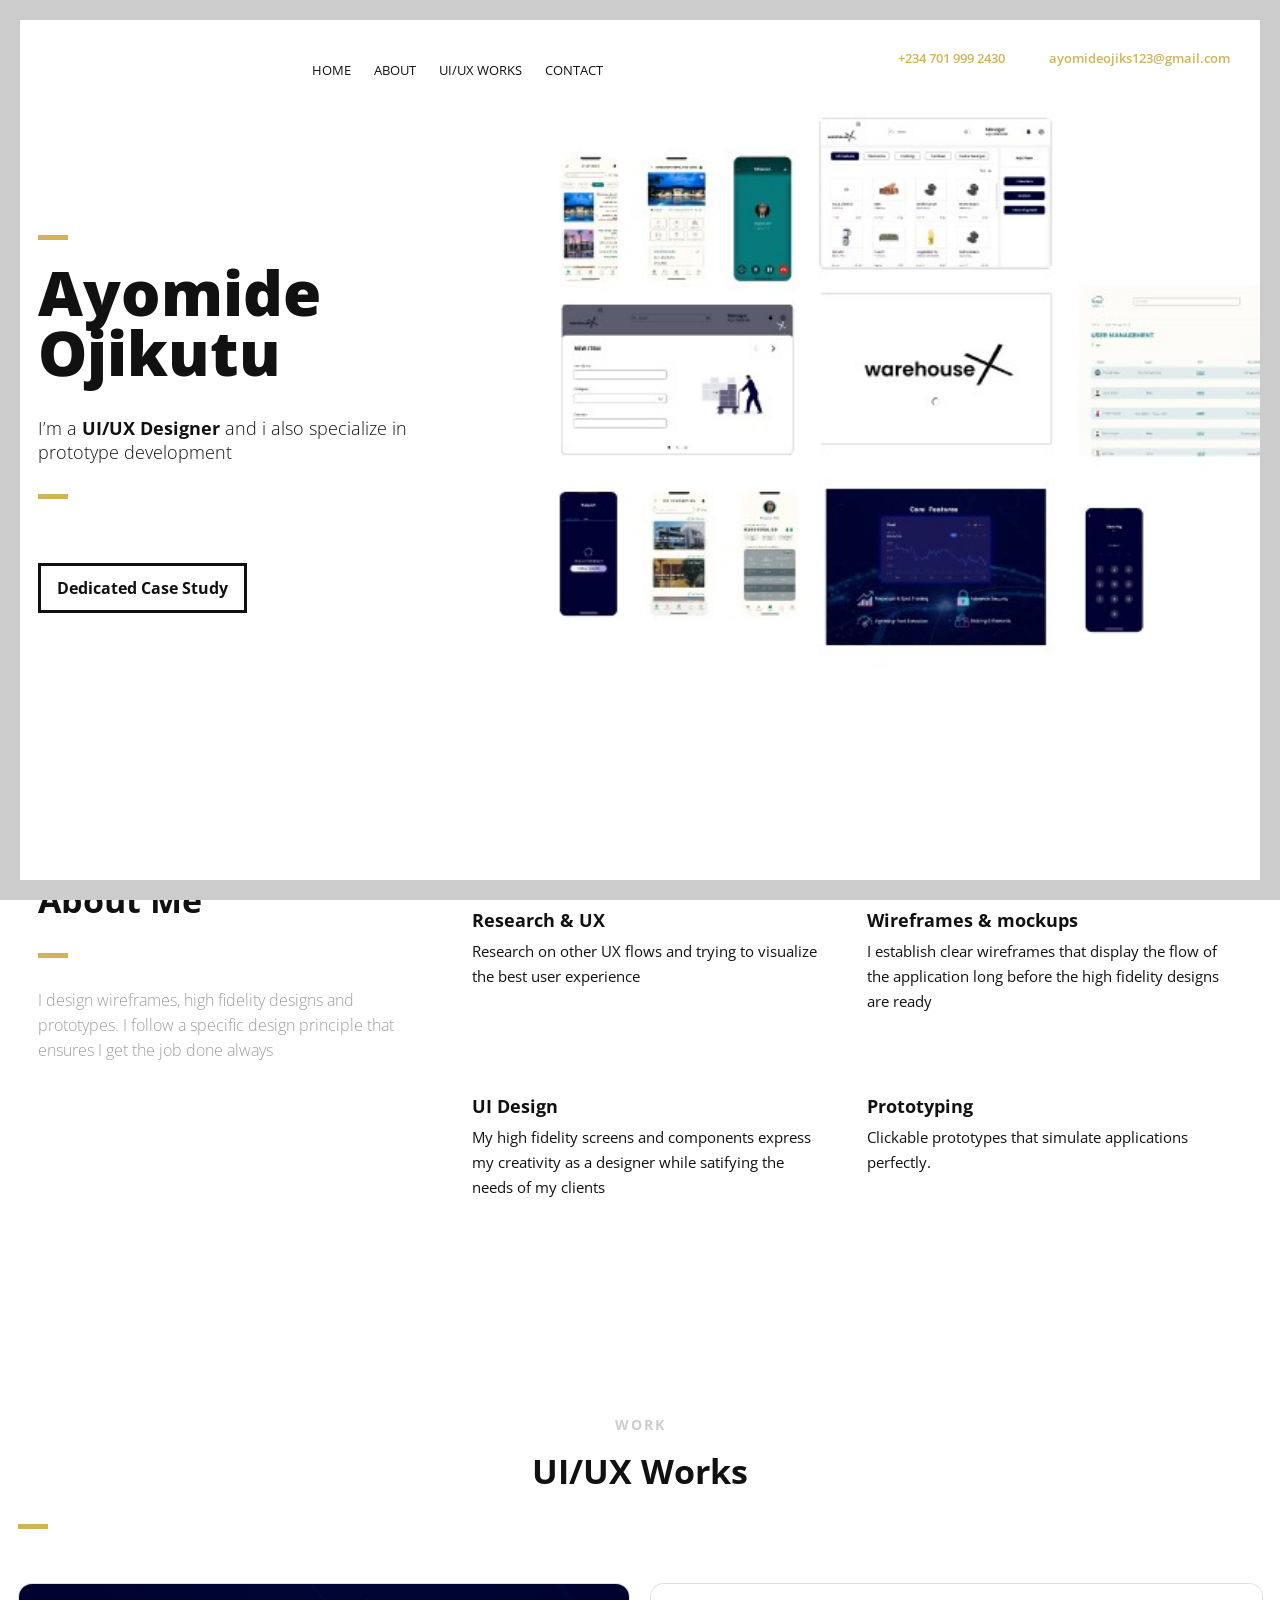
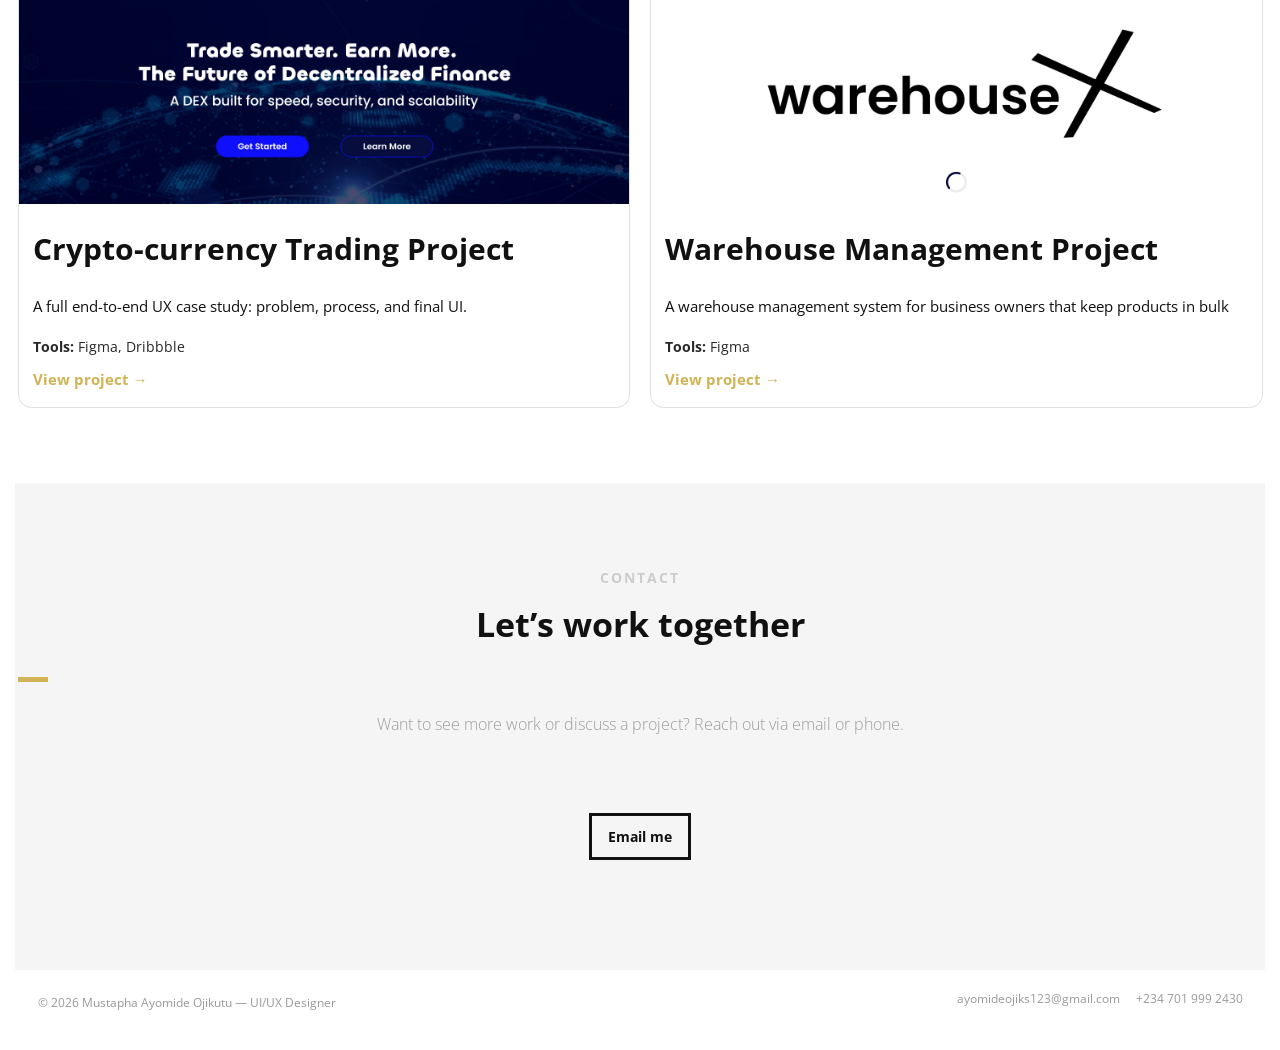
<file: index.html>
<!DOCTYPE html>
<html>
<head lang="en">
    <meta charset="UTF-8">

    
    <title>UI/UX Designer Portfolio</title>

   
    <meta name="keywords" content="UI/UX, UX design, UI design, product design, portfolio">
    <meta name="description" content="Portfolio website showcasing selected UI/UX work, case studies, and contact details.">
    <meta name="viewport" content="width=device-width, initial-scale=1.0, user-scalable=no"/>

 

    
    <link rel="stylesheet" href="css/style.css">

    
    <link rel="stylesheet" href="css/color.css">

    



    <link href="css/animate.css" rel="stylesheet" type="text/css">


    <link href='https://fonts.googleapis.com/css?family=Open+Sans:400,300,600,700,800' rel='stylesheet' type='text/css'>
</head>
<body>


<div id="preloader">
    <div id="status" class="la-ball-triangle-path">
        <div></div>
        <div></div>
        <div></div>
    </div>
</div>


<div class="page-border" data-wow-duration="0.7s" data-wow-delay="0.2s">
    <div class="top-border wow fadeInDown animated"></div>
    <div class="right-border wow fadeInRight animated"></div>
    <div class="bottom-border wow fadeInUp animated"></div>
    <div class="left-border wow fadeInLeft animated"></div>
</div>

<div id="wrapper">

    <header id="banner" class="scrollto clearfix" data-enllax-ratio=".5">
        <div id="header" class="nav-collapse">
            <div class="row clearfix">
                <div class="col-1">


                    <aside>
                       
                        <div class="header-contact" aria-label="Contact details">
                            
                            <a class="contact-item" href="tel:+2340000000000" title="Call">
                                <i class="fa fa-phone" aria-hidden="true"></i>
                                <span class="contact-text">+234 701 999 2430</span>
                            </a>
                            <a class="contact-item" href="mailto:ayomideojiks123@gmail.com?subject=UI/UX%20Portfolio%20Enquiry&body=Hi%20Ayo%2C%0D%0A%0D%0AI%20viewed%20your%20portfolio%20and%20would%20like%20to%20discuss%20a%20project.%0D%0A%0D%0AName%3A%0D%0ACompany/Role%3A%0D%0ABudget/Timeline%3A%0D%0A%0D%0AThanks%2C" title="Email">
                                <i class="fa fa-envelope" aria-hidden="true"></i>
                                <span class="contact-text">ayomideojiks123@gmail.com</span>
                            </a>
                        </div>
                     
                    </aside>

                    
                    <nav id="nav-main">
                        <ul>
                            <li><a href="index.html">Home</a></li>
                            <li><a href="#about">About</a></li>
                            <li><a href="#gallery">UI/UX Works</a></li>
                            <li><a href="#contact">Contact</a></li>
                        </ul>
                    </nav>
                    

                    <div id="nav-trigger"><span></span></div>
                    <nav id="nav-mobile"></nav>

                </div>
            </div>
        </div>
        <div id="banner-content" class="row clearfix">

            <div class="col-38">

                <div class="section-heading">
                    <h1>Ayomide <span class="muted">Ojikutu</span></h1>
                    <h2>
                        I’m a <strong>UI/UX Designer</strong> and i also specialize in prototype development
                    </h2>
                </div>

               
                <a href="case-study-3.html" class="button">Dedicated Case Study</a>
               

            </div>

        </div>
    </header>

   
    <main id="content">

        
        <section id="about" class="introduction scrollto">
            <div class="row clearfix">

                <div class="col-3">
                    <div class="section-heading">
                        
                        <h2 class="section-title">About Me</h2>
                        <p class="section-subtitle">
                           
                           I design wireframes, high fidelity designs and prototypes. 
                           I follow a specific design principle that ensures I get the job done always
                        </p>
                    </div>
                </div>

                <div class="col-2-3">

                    
                    <div class="col-2 icon-block icon-top wow fadeInUp" data-wow-delay="0.1s">
                        <div class="icon"><i class="fa fa-search fa-2x"></i></div>
                        <div class="icon-block-description">
                            <h4>Research &amp; UX</h4>
                            <p> Research on other UX flows and trying to visualize the best user experience</p>
                        </div>
                    </div>

                    
                    <div class="col-2 icon-block icon-top wow fadeInUp" data-wow-delay="0.3s">
                        <div class="icon"><i class="fa fa-pencil fa-2x"></i></div>
                        <div class="icon-block-description">
                            <h4>Wireframes &amp; mockups</h4>
                            <p> I establish clear wireframes that display the flow of the application 
                                long before the high fidelity designs are ready</p>
                        </div>
                    </div>

                    
                    <div class="col-2 icon-block icon-top wow fadeInUp" data-wow-delay="0.5s">
                        <div class="icon"><i class="fa fa-object-group fa-2x"></i></div>
                        <div class="icon-block-description">
                            <h4>UI Design</h4>
                            <p>My high fidelity screens and components express my creativity as a designer while 
                                satifying the needs of my clients</p>
                        </div>
                    </div>

                    
                    <div class="col-2 icon-block icon-top wow fadeInUp" data-wow-delay="0.5s">
                        <div class="icon"><i class="fa fa-play-circle fa-2x"></i></div>
                        <div class="icon-block-description">
                            <h4>Prototyping</h4>
                            <p> Clickable prototypes that simulate applications perfectly.</p>
                        </div>
                    </div>

                </div>

            </div>
        </section>
       
        <section id="gallery" class="scrollto clearfix">
            <div class="row clearfix">
                <div class="section-heading text-center">
                    <h3>WORK</h3>
                    <h2 class="section-title">UI/UX Works</h2>
                  
                </div>

                <div class="works-grid">

                    <article class="work-card wow fadeInUp" data-wow-delay="0.1s">
                        <img src="images/cover for project1.jpg" alt="">
                        <div class="work-body">
                            <h3>Crypto-currency Trading Project</h3>
                            <p>A full end-to-end UX case study: problem, process, and final UI.</p>
                            <p class="work-meta"><strong>Tools:</strong> Figma, Dribbble</p>
                            <a class="work-link" href="case-study.html">View project →</a>
                        </div>
                    </article>


                    <article class="work-card wow fadeInUp" data-wow-delay="0.2s">
                        <img src="images/cover for project2.jpg" alt="">
                        <div class="work-body">
                            <h3>Warehouse Management Project</h3>
                            <p>A warehouse management system for business owners that keep products in bulk</p>
                            <p class="work-meta"><strong>Tools:</strong> Figma</p>
                            <a class="work-link" href="case-study-2.html">View project →</a>
                        </div>
                    </article>

                </div>
            
                
</div>
        </section>
        

       
        <section id="contact" class="secondary-color scrollto clearfix">
            <div class="row clearfix">
                <div class="section-heading text-center">
                    <h3>CONTACT</h3>
                    <h2 class="section-title">Let’s work together</h2>
                    <p class="section-subtitle">
                        Want to see more work or discuss a project? Reach out via email or phone.
                    </p>
                </div>

                <div class="contact-cta">
                
                    <a class="button" href="mailto:ayomideojiks123@gmail.com?subject=UI/UX%20Portfolio%20Enquiry&body=Hi%20Ayo%2C%0D%0A%0D%0AI%20viewed%20your%20portfolio%20and%20would%20like%20to%20discuss%20a%20project.%0D%0A%0D%0AName%3A%0D%0ACompany/Role%3A%0D%0ABudget/Timeline%3A%0D%0A%0D%0AThanks%2C">Email me</a>
                   
                </div>
            </div>
        </section>
        

    </main>

    <footer id="landing-footer" class="clearfix">
        <div class="row clearfix">

            <p id="copyright" class="col-2">
                © <span id="year"></span> <span class="muted">Mustapha Ayomide Ojikutu</span> — UI/UX Designer
            </p>

            <div class="col-2 footer-contact">
                
                <a href="mailto:ayomideojiks123@gmail.com?subject=UI/UX%20Portfolio%20Enquiry&body=Hi%20Ayo%2C%0D%0A%0D%0AI%20viewed%20your%20portfolio%20and%20would%20like%20to%20discuss%20a%20project.%0D%0A%0D%0AName%3A%0D%0ACompany/Role%3A%0D%0ABudget/Timeline%3A%0D%0A%0D%0AThanks%2C"><i class="fa fa-envelope" aria-hidden="true"></i> ayomideojiks123@gmail.com</a>
                <a href="tel:+2347019992430"><i class="fa fa-phone" aria-hidden="true"></i> +234 701 999 2430</a>
            </div>

        </div>
    </footer>
    

</div>


<script src="js/jquery.1.8.3.min.js"></script>
<script src="js/wow.min.js"></script>
<script src="js/jquery.enllax.min.js"></script>
<script src="js/jquery.scrollUp.min.js"></script>
<script src="js/jquery.easing.min.js"></script>
<script src="js/jquery.stickyNavbar.min.js"></script>
<script src="js/jquery.waypoints.min.js"></script>
<script src="js/images-loaded.min.js"></script>
<script src="js/site.js"></script>

<script>
 
    (function () {
        var el = document.getElementById('year');
        if (el) el.textContent = new Date().getFullYear();
    })();
</script>

</body>
</html>
</file>
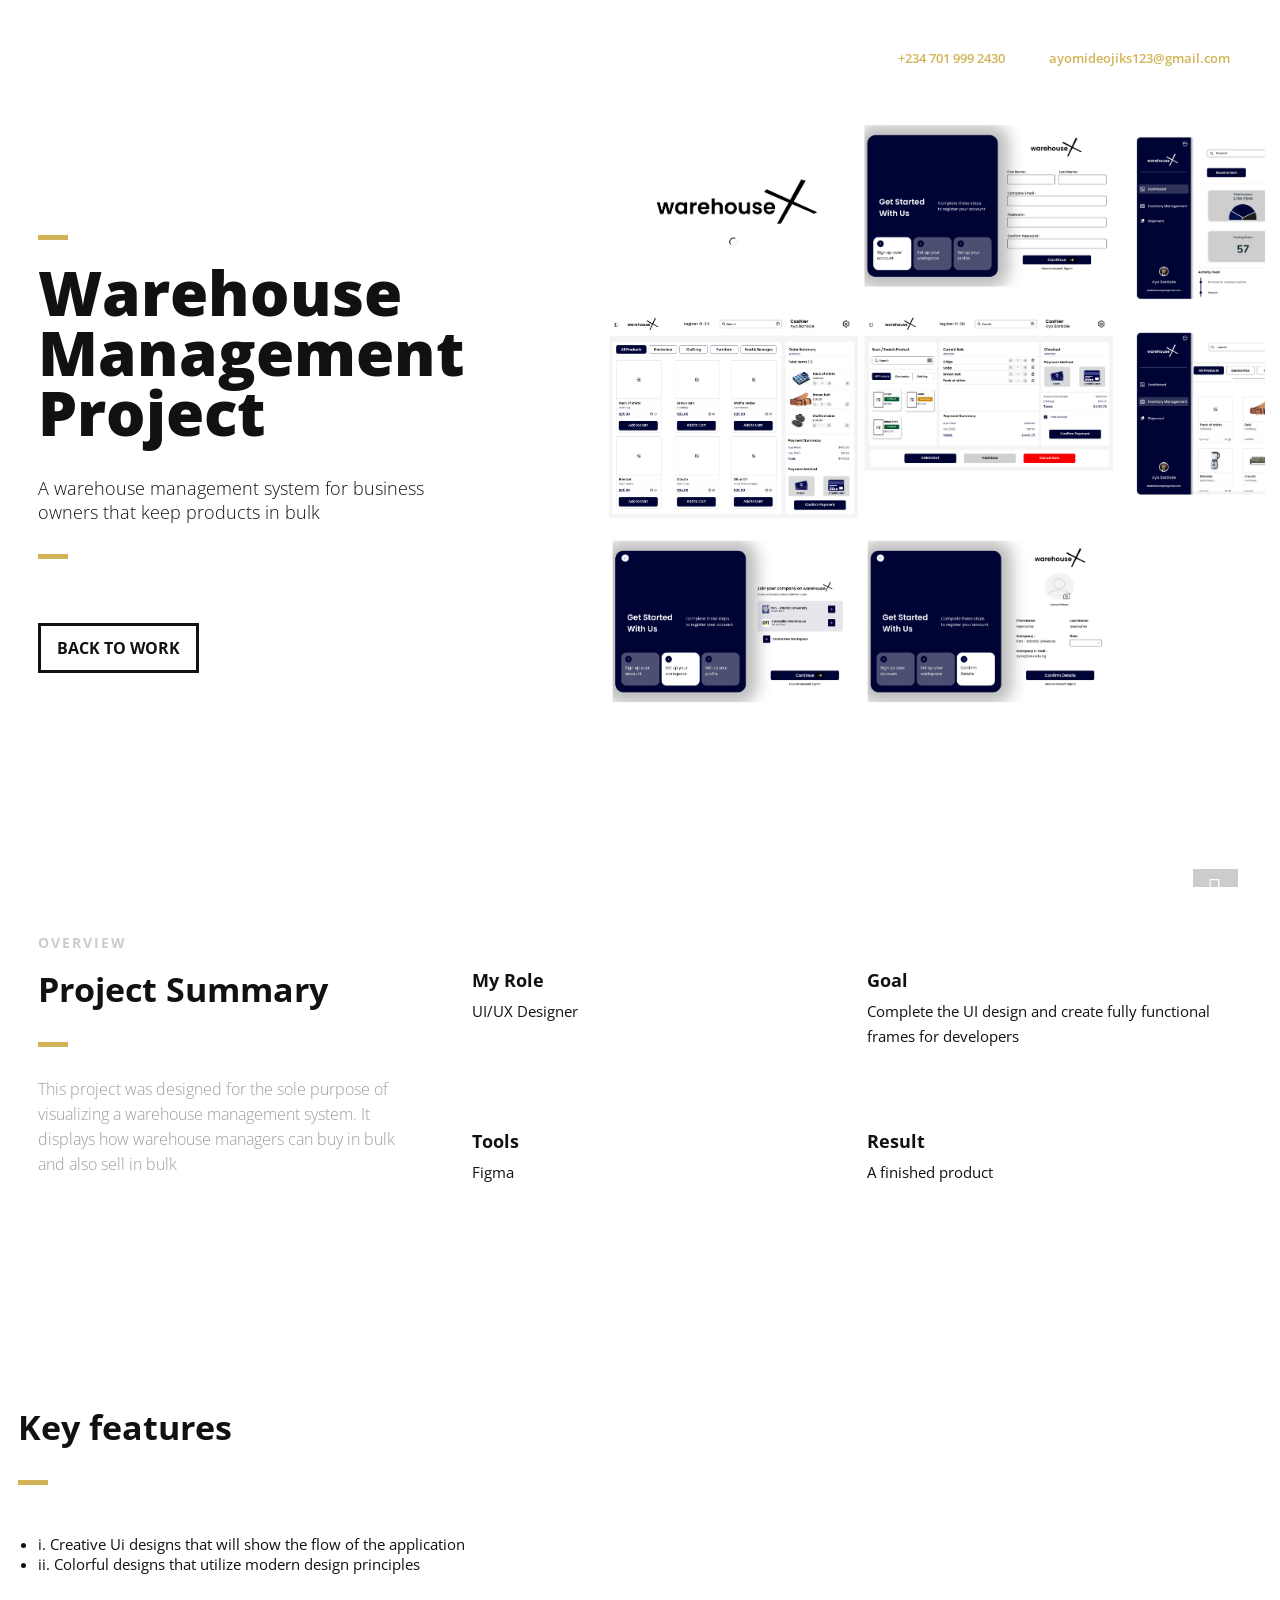
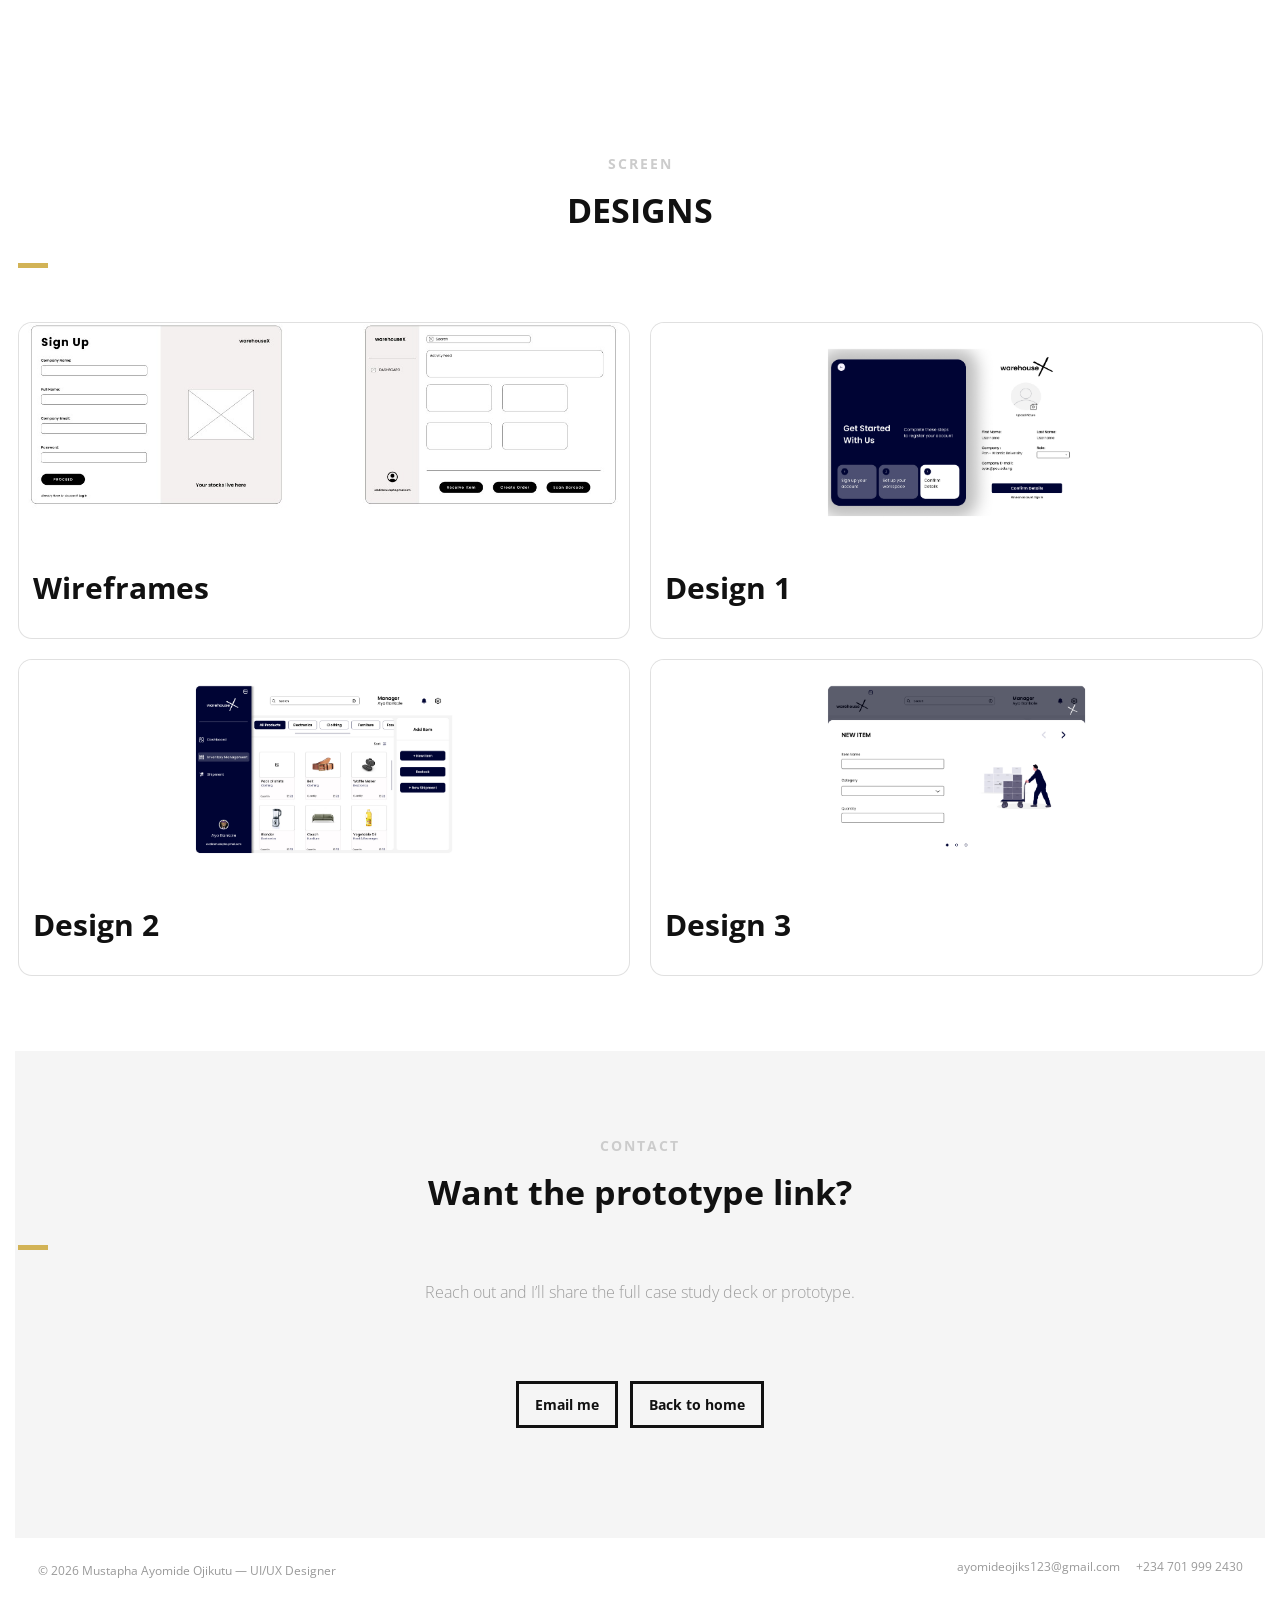
<file: case-study-2.html>
<!DOCTYPE html>
<html>
<head lang="en">
    <meta charset="UTF-8">

    <title>Case Study | UI/UX Portfolio</title>

    <meta name="keywords" content="UI/UX case study, UX process, UI design, portfolio">
    <meta name="description" content="A detailed UI/UX case study showcasing problem, process, features, and learnings.">
    <meta name="viewport" content="width=device-width, initial-scale=1.0, user-scalable=no"/>

   
    <link rel="stylesheet" href="css/style.css">
    <link rel="stylesheet" href="css/color.css">
    
    <link href="css/animate.css" rel="stylesheet" type="text/css">
    <link href='https://fonts.googleapis.com/css?family=Open+Sans:400,300,600,700,800' rel='stylesheet' type='text/css'>
</head>
<body>

<div id="wrapper">

    <header id="banner" class="scrollto clearfix" data-enllax-ratio=".5"
  style="background: url('images/home page image.jpg') no-repeat center top; background-size: cover;">

        <div id="header" class="nav-collapse">
            <div class="row clearfix">
                <div class="col-1">
                    
                    <aside>
                        <div class="header-contact" aria-label="Contact details">
                            
                            <a class="contact-item" href="tel:+2340000000000" title="Call">
                                <i class="fa fa-phone" aria-hidden="true"></i>
                                <span class="contact-text">+234 701 999 2430</span>
                            </a>
                            <a class="contact-item" href="mailto:ayomideojiks123@gmail.com?subject=UI/UX%20Portfolio%20Enquiry&body=Hi%20Ayo%2C%0D%0A%0D%0AI%20viewed%20your%20portfolio%20and%20would%20like%20to%20discuss%20a%20project.%0D%0A%0D%0AName%3A%0D%0ACompany/Role%3A%0D%0ABudget/Timeline%3A%0D%0A%0D%0AThanks%2C" title="Email">
                                <i class="fa fa-envelope" aria-hidden="true"></i>
                                <span class="contact-text">ayomideojiks123@gmail.com</span>
                            </a>
                        </div>
                    </aside>

                    

                    <div id="nav-trigger"><span></span></div>
                    <nav id="nav-mobile"></nav>
                </div>
            </div>
        </div>

        <div id="banner-content" class="row clearfix">
            <div class="col-38">
                <div class="section-heading">
                    <h1>Warehouse Management Project</h1>
                    <h2>A warehouse management system for business owners that keep products in bulk </h2>
                </div>
                <a href="index.html#gallery" class="button">BACK TO WORK</a>
            </div>
        </div>
    </header>

    <main id="content">

        <section class="introduction scrollto" id="overview">
            <div class="row clearfix">
                <div class="col-3">
                    <div class="section-heading">
                        <h3>OVERVIEW</h3>
                        <h2 class="section-title">Project Summary</h2>
                        <p class="section-subtitle">
                          This project was designed for the sole purpose of visualizing a warehouse management system.
                           It displays how warehouse managers can buy in bulk and also sell in bulk
                            
                        </p>
                    </div>
                </div>

                <div class="col-2-3">
                    <div class="col-2 icon-block icon-top wow fadeInUp" data-wow-delay="0.1s">
                        <div class="icon"><i class="fa fa-user fa-2x"></i></div>
                        <div class="icon-block-description">
                            <h4>My Role</h4>
                            <p>UI/UX Designer </p>
                        </div>
                    </div>

                    <div class="col-2 icon-block icon-top wow fadeInUp" data-wow-delay="0.2s">
                        <div class="icon"><i class="fa fa-flag fa-2x"></i></div>
                        <div class="icon-block-description">
                            <h4>Goal</h4>
                            <p> Complete the UI design and create  fully functional frames for developers</p>
                        </div>
                    </div>

                    <div class="col-2 icon-block icon-top wow fadeInUp" data-wow-delay="0.3s">
                        <div class="icon"><i class="fa fa-cogs fa-2x"></i></div>
                        <div class="icon-block-description">
                            <h4>Tools</h4>
                            <p> Figma</p>
                        </div>
                    </div>

                    <div class="col-2 icon-block icon-top wow fadeInUp" data-wow-delay="0.4s">
                        <div class="icon"><i class="fa fa-line-chart fa-2x"></i></div>
                        <div class="icon-block-description">
                            <h4>Result</h4>
                            <p> A finished product</p>
                        </div>
                    </div>
                </div>
            </div>
        </section>

  

        <section class="scrollto clearfix" id="features">
            <div class="row clearfix">
                <div class="section-heading">
                    
                    <h2 class="section-title">Key features</h2>
                    
                </div>

                <div class="col-1">
                    <ul>
                        <li>i.   Creative Ui designs that will show the flow of the application</li>
                        <li>ii.  Colorful designs that utilize modern design principles</li>
                        
                    </ul>
                </div>
            </div>
        </section>

        <section class="scrollto clearfix" id="screens">
            <div class="row clearfix">
                <div class="section-heading text-center">
                    <h3>SCREEN</h3>
                    <h2 class="section-title">DESIGNS</h2>
                    
                </div>

                <div class="works-grid">
                    <article class="work-card wow fadeInUp" data-wow-delay="0.1s">
                        <img src="images/wireframes for project2.jpg" alt="Screen 1">
                        <div class="work-body">
                            <h3>Wireframes</h3>
                            
                        </div>
                    </article>

                    <article class="work-card wow fadeInUp" data-wow-delay="0.2s">
                        <img src="images/design1 project2.jpg" alt="Screen 2">
                        <div class="work-body">
                            <h3>Design 1 </h3>
                          
                        </div>
                    </article>

                    <article class="work-card wow fadeInUp" data-wow-delay="0.3s">
                        <img src="images/design2 project2.jpg" alt="Screen 3">
                        <div class="work-body">
                            <h3>Design 2</h3>
                          
                        </div>
                    </article>

                    <article class="work-card wow fadeInUp" data-wow-delay="0.3s">
                        <img src="images/design3 project2.jpg" alt="Screen 3">
                        <div class="work-body">
                            <h3>Design 3</h3>
                          
                        </div>
                    </article>

                </div>
            </div>
        </section>

        

        <section id="contact" class="secondary-color scrollto clearfix">
            <div class="row clearfix">
                <div class="section-heading text-center">
                    <h3>CONTACT</h3>
                    <h2 class="section-title">Want the prototype link?</h2>
                    <p class="section-subtitle">Reach out and I’ll share the full case study deck or prototype.</p>
                </div>

                <div class="contact-cta">
                    <a class="button" href="mailto:ayomideojiks123@gmail.com?subject=UI/UX%20Portfolio%20Enquiry&body=Hi%20Ayo%2C%0D%0A%0D%0AI%20viewed%20your%20portfolio%20and%20would%20like%20to%20discuss%20a%20project.%0D%0A%0D%0AName%3A%0D%0ACompany/Role%3A%0D%0ABudget/Timeline%3A%0D%0A%0D%0AThanks%2C">Email me</a>
                    <a class="button" href="index.html">Back to home</a>
                </div>
            </div>
        </section>

    </main>

    <footer id="landing-footer" class="clearfix">
        <div class="row clearfix">
            <p id="copyright" class="col-2">
                © <span id="year"></span> <span class="muted">Mustapha Ayomide Ojikutu</span> — UI/UX Designer
            </p>

            <div class="col-2 footer-contact">
                <a href="mailto:ayomideojiks123@gmail.com?subject=UI/UX%20Portfolio%20Enquiry&body=Hi%20Ayo%2C%0D%0A%0D%0AI%20viewed%20your%20portfolio%20and%20would%20like%20to%20discuss%20a%20project.%0D%0A%0D%0AName%3A%0D%0ACompany/Role%3A%0D%0ABudget/Timeline%3A%0D%0A%0D%0AThanks%2C"><i class="fa fa-envelope" aria-hidden="true"></i> ayomideojiks123@gmail.com</a>
                <a href="tel:+2347019992430"><i class="fa fa-phone" aria-hidden="true"></i> +234 701 999 2430</a>
            </div>
        </div>
    </footer>

</div>

<script src="js/jquery.1.8.3.min.js"></script>
<script src="js/wow.min.js"></script>
<script src="js/jquery.enllax.min.js"></script>
<script src="js/jquery.scrollUp.min.js"></script>
<script src="js/jquery.easing.min.js"></script>
<script src="js/jquery.stickyNavbar.min.js"></script>
<script src="js/jquery.waypoints.min.js"></script>
<script src="js/images-loaded.min.js"></script>
<script src="js/site.js"></script>

<script>
    (function () {
        var el = document.getElementById('year');
        if (el) el.textContent = new Date().getFullYear();
    })();
</script>

</body>
</html>
</file>
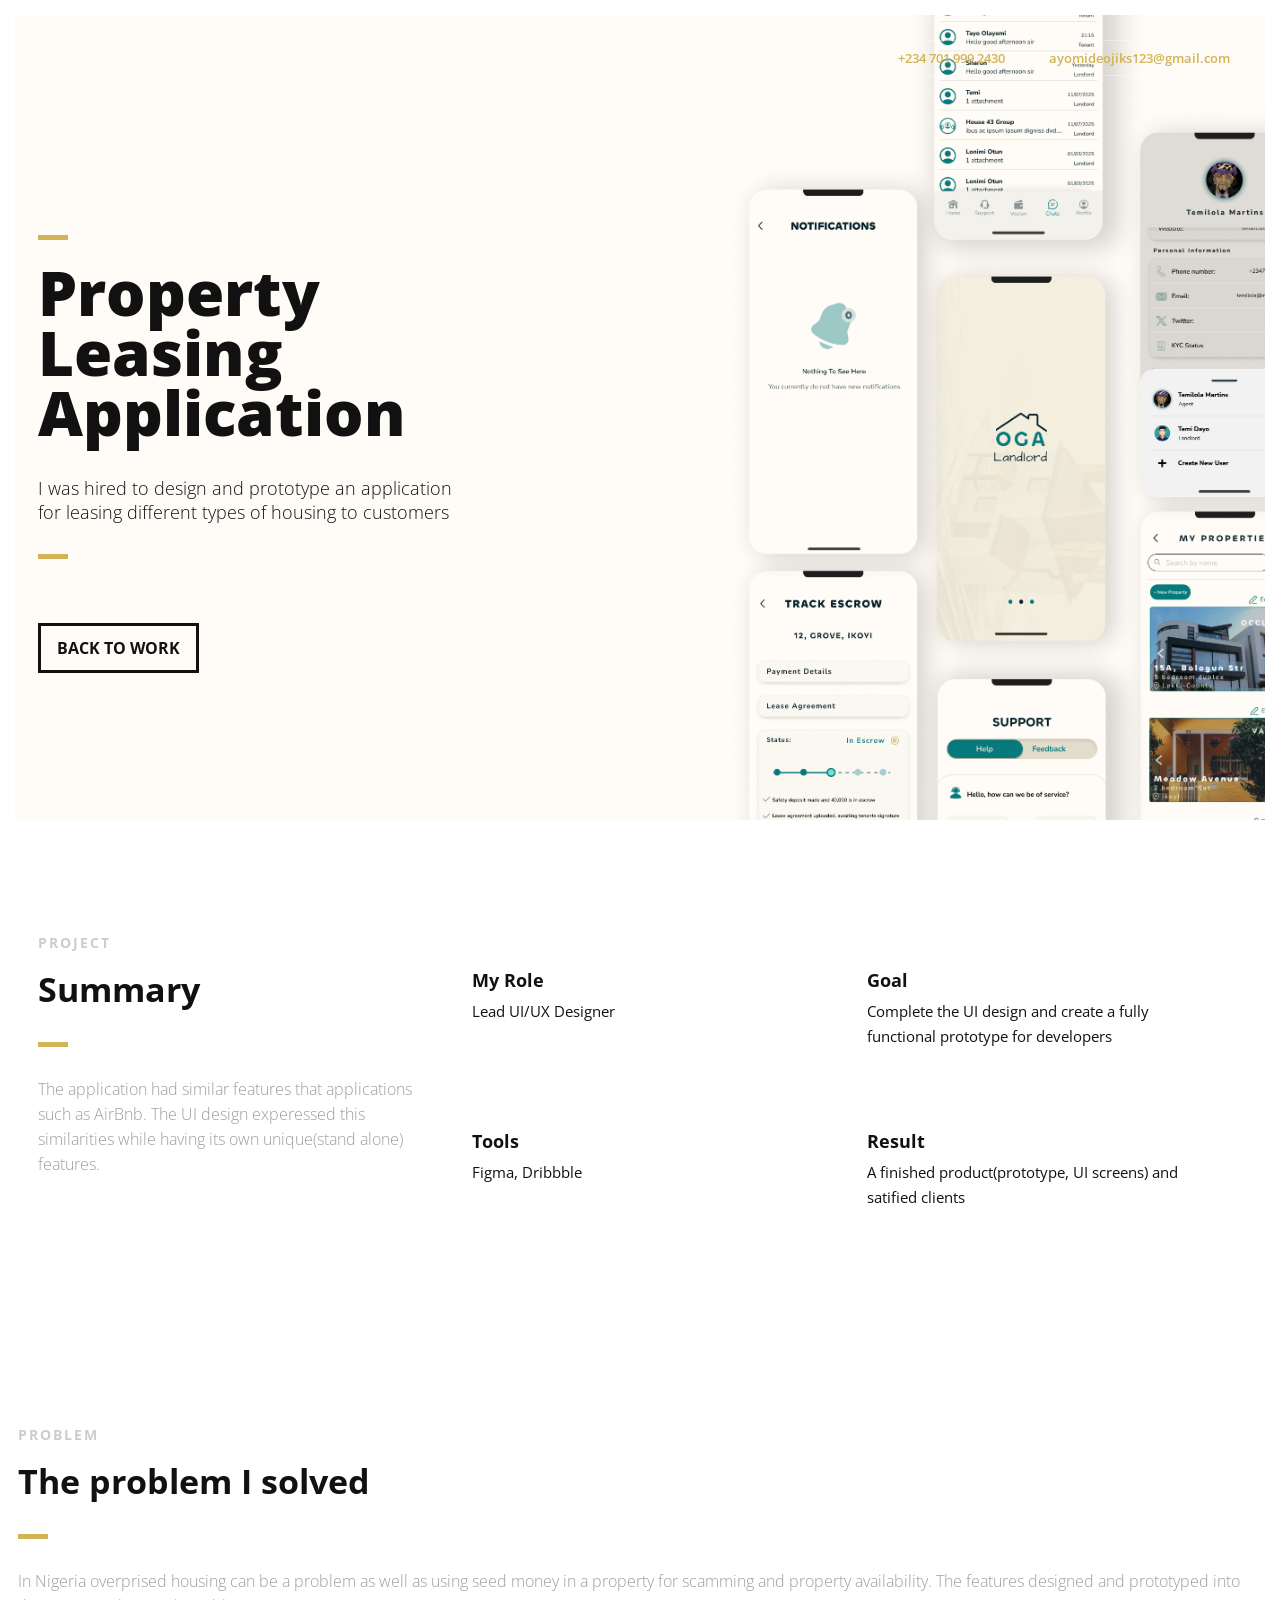
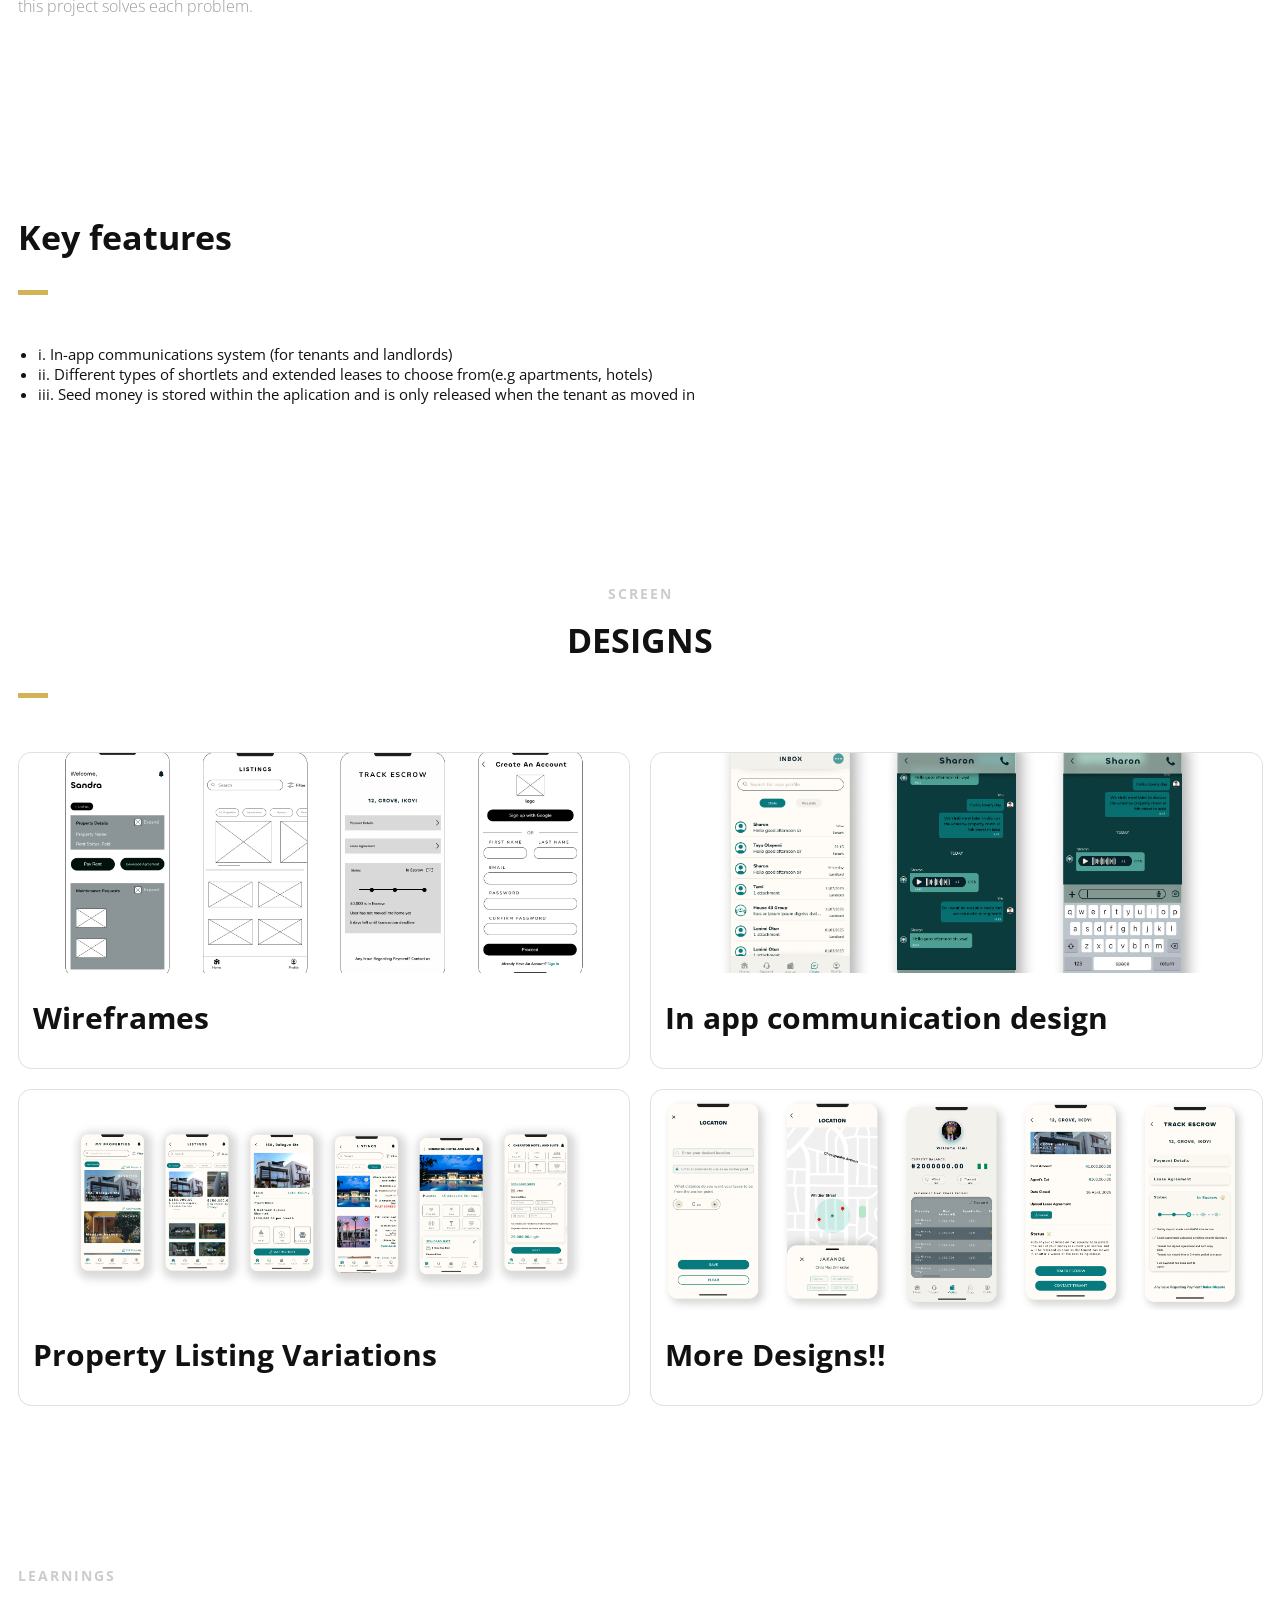
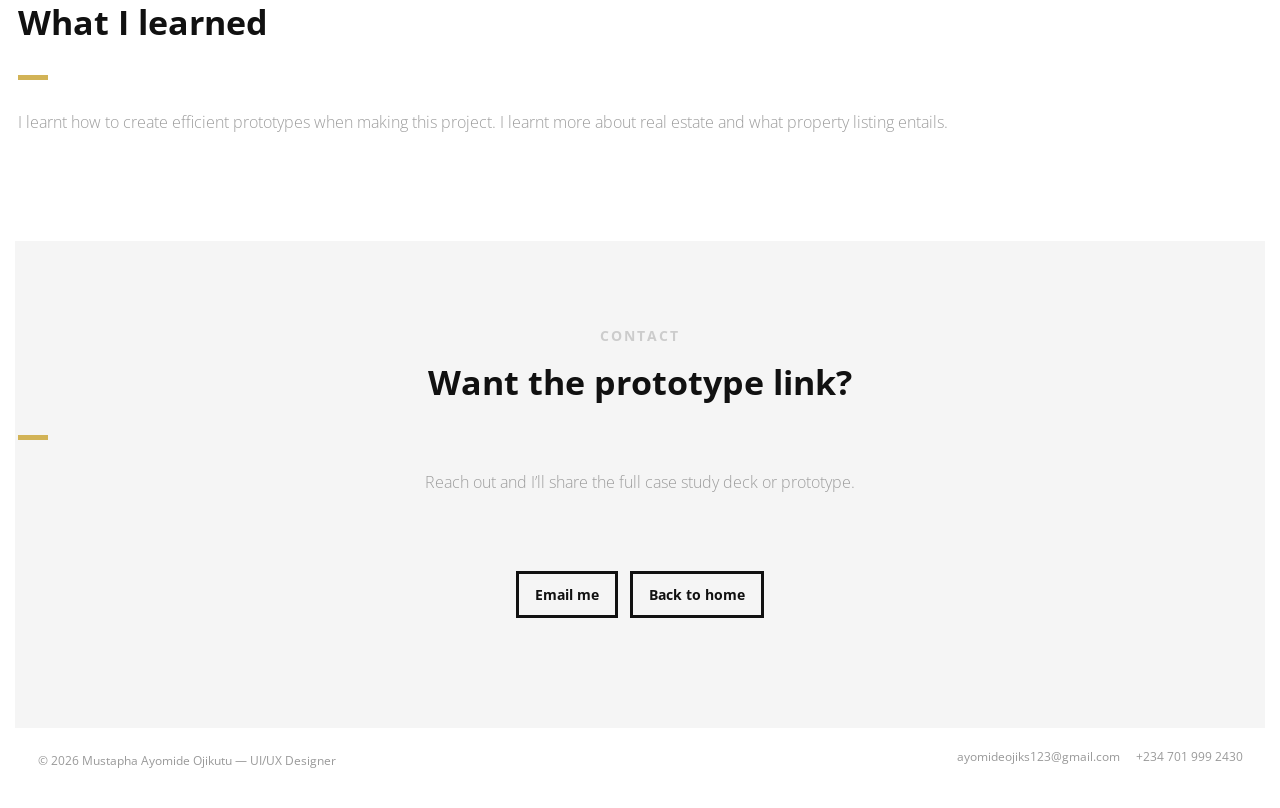
<file: case-study-3.html>
<!DOCTYPE html>
<html>
<head lang="en">
    <meta charset="UTF-8">

    <title>Case Study | UI/UX Portfolio</title>

    <meta name="keywords" content="UI/UX case study, UX process, UI design, portfolio">
    <meta name="description" content="A detailed UI/UX case study showcasing problem, process, features, and learnings.">
    <meta name="viewport" content="width=device-width, initial-scale=1.0, user-scalable=no"/>

   
    <link rel="stylesheet" href="css/style.css">
    <link rel="stylesheet" href="css/color.css">
   
    <link href="css/animate.css" rel="stylesheet" type="text/css">
    <link href='https://fonts.googleapis.com/css?family=Open+Sans:400,300,600,700,800' rel='stylesheet' type='text/css'>
</head>
<body>

<div id="wrapper">

    <header id="banner" class="scrollto clearfix" data-enllax-ratio=".5"
  style="background: url('images/cover for main case study.jpg') no-repeat center top; background-size: cover;">

        <div id="header" class="nav-collapse">
            <div class="row clearfix">
                <div class="col-1">
                    


                    <aside>
                        <div class="header-contact" aria-label="Contact details">
                            
                            <a class="contact-item" href="tel:+2340000000000" title="Call">
                                <i class="fa fa-phone" aria-hidden="true"></i>
                                <span class="contact-text">+234 701 999 2430</span>
                            </a>
                            <a class="contact-item" href="mailto:ayomideojiks123@gmail.com?subject=UI/UX%20Portfolio%20Enquiry&body=Hi%20Ayo%2C%0D%0A%0D%0AI%20viewed%20your%20portfolio%20and%20would%20like%20to%20discuss%20a%20project.%0D%0A%0D%0AName%3A%0D%0ACompany/Role%3A%0D%0ABudget/Timeline%3A%0D%0A%0D%0AThanks%2C" title="Email">
                                <i class="fa fa-envelope" aria-hidden="true"></i>
                                <span class="contact-text">ayomideojiks123@gmail.com</span>
                            </a>
                        </div>
                    </aside>

                    

                    <div id="nav-trigger"><span></span></div>
                    <nav id="nav-mobile"></nav>
                </div>
            </div>
        </div>

        <div id="banner-content" class="row clearfix">
            <div class="col-38">
                <div class="section-heading">
                    <h1>Property Leasing Application</h1>
                    <h2>I was hired to design and prototype an application for leasing different types of housing to customers </h2>
                </div>
                <a href="index.html#gallery" class="button">BACK TO WORK</a>
            </div>
        </div>
    </header>

    <main id="content">

        <section class="introduction scrollto" id="overview">
            <div class="row clearfix">
                <div class="col-3">
                    <div class="section-heading">
                        <h3>PROJECT</h3>
                        <h2 class="section-title">Summary</h2>
                        <p class="section-subtitle">
                           The application had similar features that applications such as AirBnb. The UI design experessed this similarities while having its own 
                           unique(stand alone) features.
                            
                        </p>
                    </div>
                </div>

                <div class="col-2-3">
                    <div class="col-2 icon-block icon-top wow fadeInUp" data-wow-delay="0.1s">
                        <div class="icon"><i class="fa fa-user fa-2x"></i></div>
                        <div class="icon-block-description">
                            <h4>My Role</h4>
                            <p> Lead UI/UX Designer </p>
                        </div>
                    </div>

                    <div class="col-2 icon-block icon-top wow fadeInUp" data-wow-delay="0.2s">
                        <div class="icon"><i class="fa fa-flag fa-2x"></i></div>
                        <div class="icon-block-description">
                            <h4>Goal</h4>
                            <p> Complete the UI design and create a fully functional prototype for developers</p>
                        </div>
                    </div>

                    <div class="col-2 icon-block icon-top wow fadeInUp" data-wow-delay="0.3s">
                        <div class="icon"><i class="fa fa-cogs fa-2x"></i></div>
                        <div class="icon-block-description">
                            <h4>Tools</h4>
                            <p> Figma, Dribbble</p>
                        </div>
                    </div>

                    <div class="col-2 icon-block icon-top wow fadeInUp" data-wow-delay="0.4s">
                        <div class="icon"><i class="fa fa-line-chart fa-2x"></i></div>
                        <div class="icon-block-description">
                            <h4>Result</h4>
                            <p> A finished product(prototype, UI screens) and satified clients</p>
                        </div>
                    </div>
                </div>
            </div>
        </section>

        <section class="scrollto clearfix" id="problem">
            <div class="row clearfix">
                <div class="section-heading">
                    <h3>PROBLEM</h3>
                    <h2 class="section-title">The problem I solved</h2>
                    <p class="section-subtitle">
                        In Nigeria overprised housing can be a problem as well as
                        using seed money in a property for scamming and property availability.
                        The features designed and prototyped into this project solves each problem.
                        
                    </p>
                </div>

                
            </div>
        </section>

        <section class="scrollto clearfix" id="features">
            <div class="row clearfix">
                <div class="section-heading">
                    
                    <h2 class="section-title">Key features</h2>
                    
                </div>

                <div class="col-1">
                    <ul>
                        <li>i.   In-app communications system (for tenants and landlords)</li>
                        <li>ii.  Different types of shortlets and extended leases to choose from(e.g apartments, hotels)</li>
                        <li>iii. Seed money is stored within the aplication and is only released when the tenant as moved in</li>
                    </ul>
                </div>
            </div>
        </section>

        <section class="scrollto clearfix" id="screens">
            <div class="row clearfix">
                <div class="section-heading text-center">
                    <h3>SCREEN</h3>
                    <h2 class="section-title">DESIGNS</h2>
                    
                </div>

                <div class="works-grid">
                    <article class="work-card wow fadeInUp" data-wow-delay="0.1s">
                        <img src="images/wireframes project3.jpg" alt="Screen 1">
                        <div class="work-body">
                            <h3>Wireframes</h3>
                            
                        </div>
                    </article>

                    <article class="work-card wow fadeInUp" data-wow-delay="0.2s">
                        <img src="images/frame1 project3.jpg" alt="Screen 2">
                        <div class="work-body">
                            <h3>In app communication design </h3>
                          
                        </div>
                    </article>

                    <article class="work-card wow fadeInUp" data-wow-delay="0.3s">
                        <img src="images/frame 2 project3.jpg" alt="Screen 3">
                        <div class="work-body">
                            <h3>Property Listing Variations</h3>
                          
                        </div>
                    </article>

                    
                    <article class="work-card wow fadeInUp" data-wow-delay="0.3s">
                        <img src="images/frame 3 project3.jpg" alt="Screen 3">
                        <div class="work-body">
                            <h3>More Designs!!</h3>
                          
                        </div>
                    </article>

                </div>
            </div>
        </section>

        <section id="learned" class="scrollto clearfix">
            <div class="row clearfix">
                <div class="section-heading">
                    <h3>LEARNINGS</h3>
                    <h2 class="section-title">What I learned</h2>
                    <p class="section-subtitle">
                        I learnt how to create efficient prototypes when making this project. 
                        I learnt more about real estate and what property listing entails.
                    </p>
                </div>
            </div>
        </section>

        <section id="contact" class="secondary-color scrollto clearfix">
            <div class="row clearfix">
                <div class="section-heading text-center">
                    <h3>CONTACT</h3>
                    <h2 class="section-title">Want the prototype link?</h2>
                    <p class="section-subtitle">Reach out and I’ll share the full case study deck or prototype.</p>
                </div>

                <div class="contact-cta">
                    <a class="button" href="mailto:ayomideojiks123@gmail.com?subject=UI/UX%20Portfolio%20Enquiry&body=Hi%20Ayo%2C%0D%0A%0D%0AI%20viewed%20your%20portfolio%20and%20would%20like%20to%20discuss%20a%20project.%0D%0A%0D%0AName%3A%0D%0ACompany/Role%3A%0D%0ABudget/Timeline%3A%0D%0A%0D%0AThanks%2C">Email me</a>
                    <a class="button" href="index.html">Back to home</a>
                </div>
            </div>
        </section>

    </main>

    <footer id="landing-footer" class="clearfix">
        <div class="row clearfix">
            <p id="copyright" class="col-2">
                © <span id="year"></span> <span class="muted">Mustapha Ayomide Ojikutu</span> — UI/UX Designer
            </p>

            <div class="col-2 footer-contact">
                <a href="mailto:ayomideojiks123@gmail.com?subject=UI/UX%20Portfolio%20Enquiry&body=Hi%20Ayo%2C%0D%0A%0D%0AI%20viewed%20your%20portfolio%20and%20would%20like%20to%20discuss%20a%20project.%0D%0A%0D%0AName%3A%0D%0ACompany/Role%3A%0D%0ABudget/Timeline%3A%0D%0A%0D%0AThanks%2C"><i class="fa fa-envelope" aria-hidden="true"></i> ayomideojiks123@gmail.com</a>
                <a href="tel:+2347019992430"><i class="fa fa-phone" aria-hidden="true"></i> +234 701 999 2430</a>
            </div>
        </div>
    </footer>

</div>

<script src="js/jquery.1.8.3.min.js"></script>
<script src="js/wow.min.js"></script>
<script src="js/jquery.enllax.min.js"></script>
<script src="js/jquery.scrollUp.min.js"></script>
<script src="js/jquery.easing.min.js"></script>
<script src="js/jquery.stickyNavbar.min.js"></script>
<script src="js/jquery.waypoints.min.js"></script>
<script src="js/images-loaded.min.js"></script>
<script src="js/site.js"></script>

<script>
    (function () {
        var el = document.getElementById('year');
        if (el) el.textContent = new Date().getFullYear();
    })();
</script>

</body>
</html>
</file>
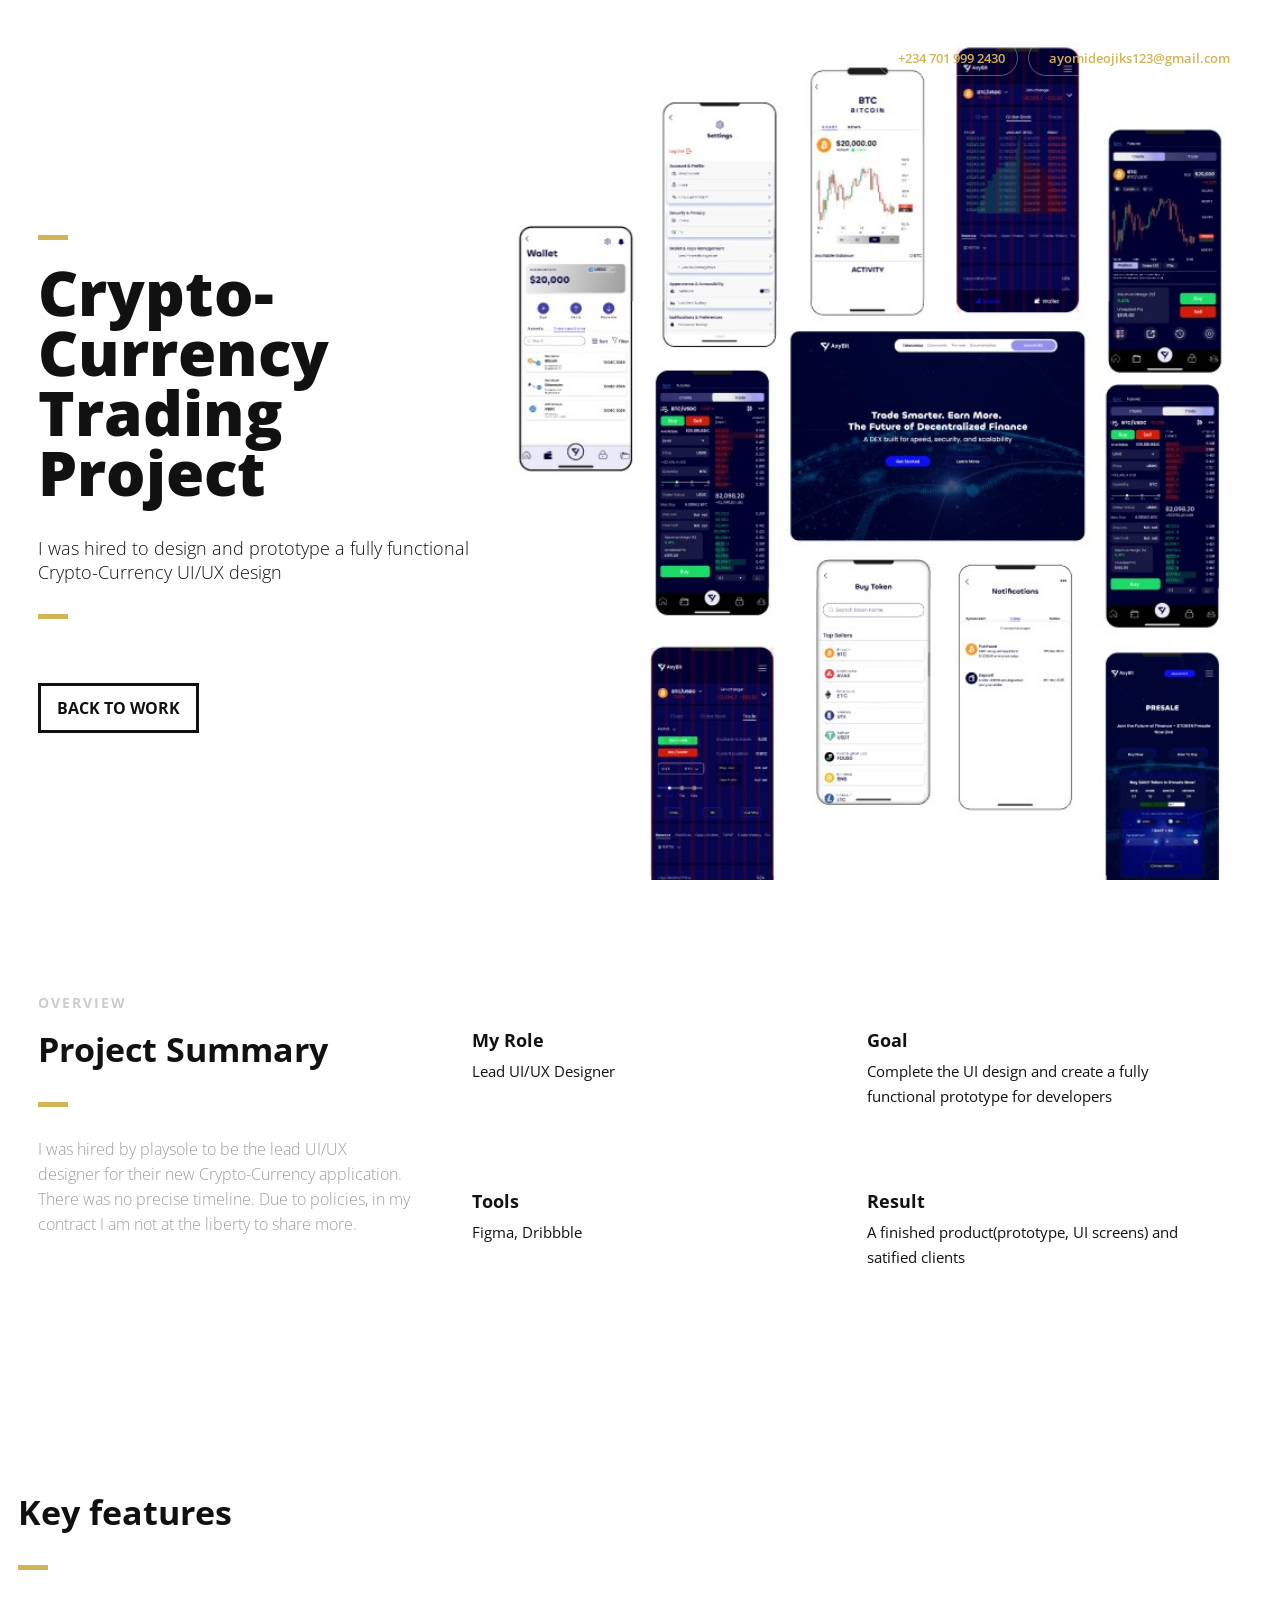
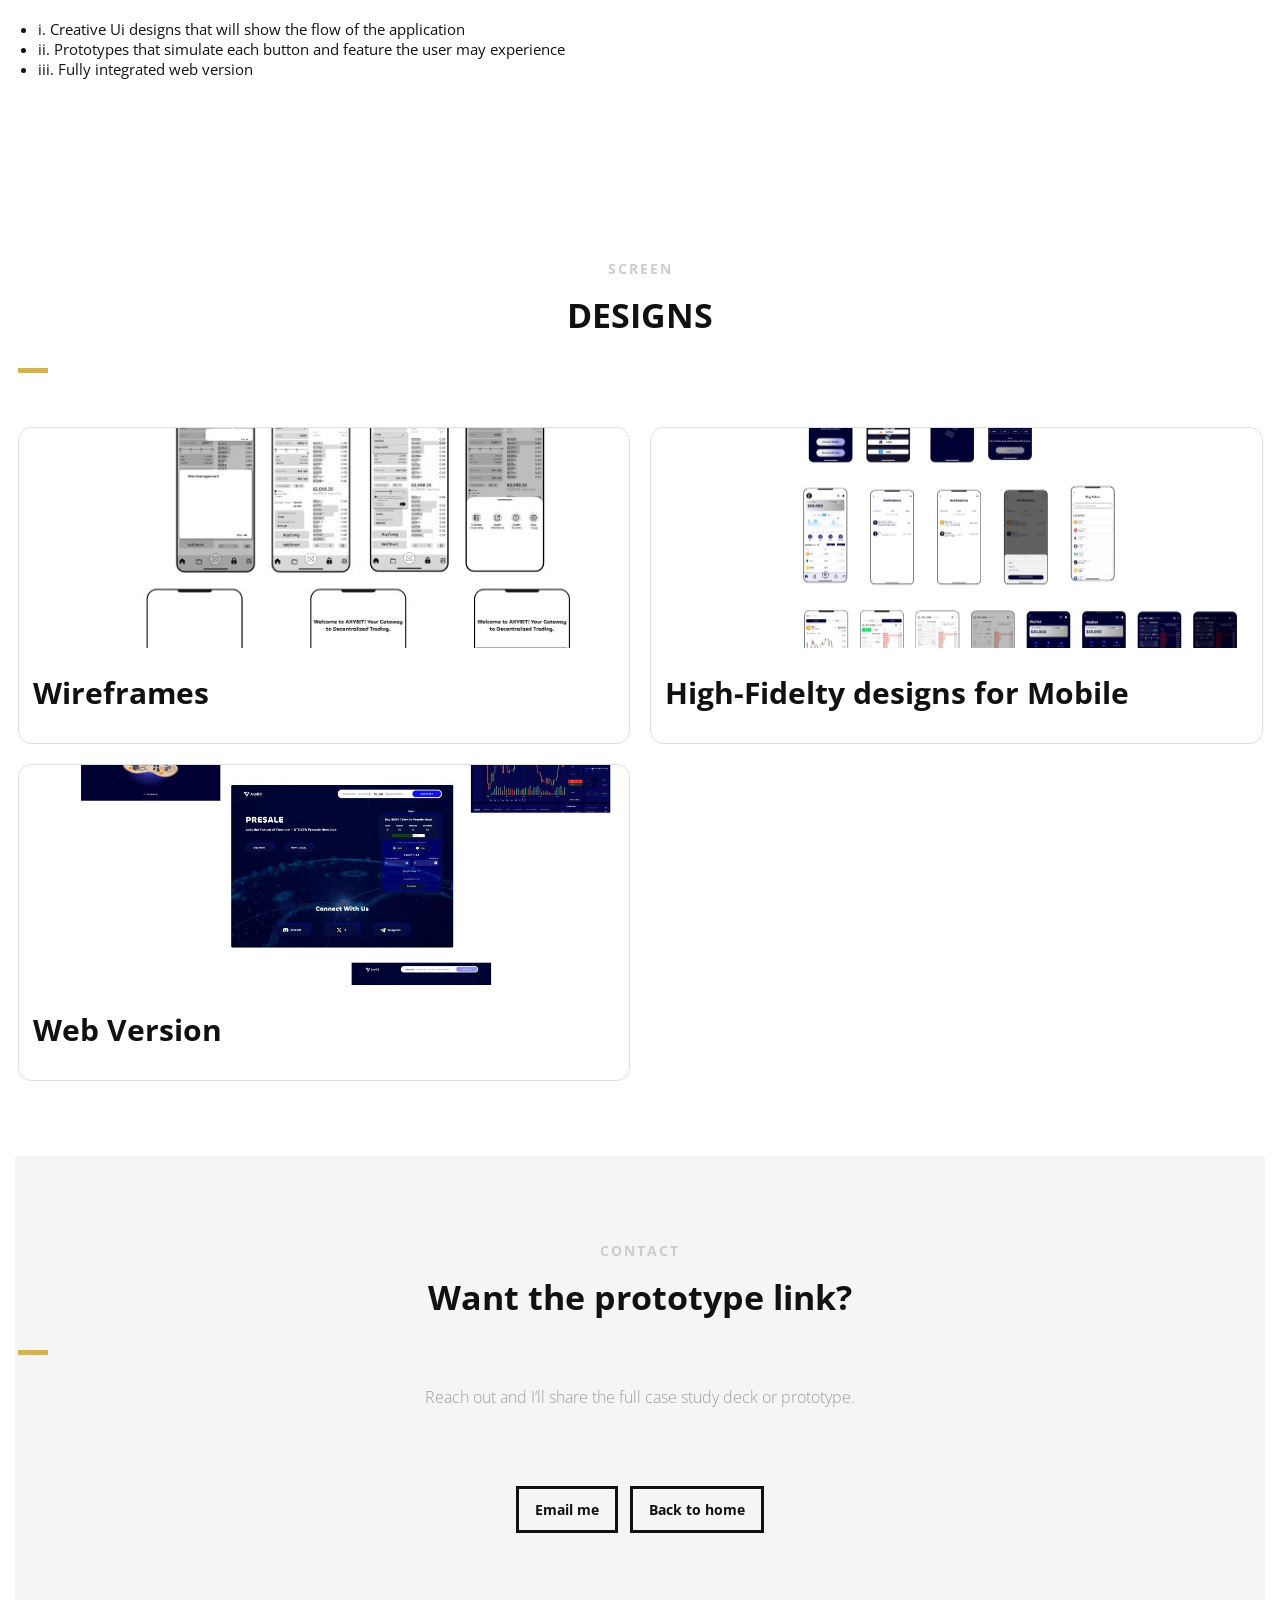
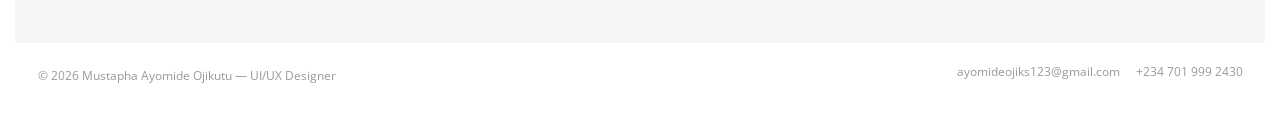
<file: case-study.html>
<!DOCTYPE html>
<html>
<head lang="en">
    <meta charset="UTF-8">

    <title>Case Study | UI/UX Portfolio</title>

    <meta name="keywords" content="UI/UX case study, UX process, UI design, portfolio">
    <meta name="description" content="A detailed UI/UX case study showcasing problem, process, features, and learnings.">
    <meta name="viewport" content="width=device-width, initial-scale=1.0, user-scalable=no"/>

  
    <link rel="stylesheet" href="css/style.css">
    <link rel="stylesheet" href="css/color.css">
    
    <link href="css/animate.css" rel="stylesheet" type="text/css">
    <link href='https://fonts.googleapis.com/css?family=Open+Sans:400,300,600,700,800' rel='stylesheet' type='text/css'>
</head>
<body>

<div id="wrapper">

    <header id="banner" class="scrollto clearfix" data-enllax-ratio=".5"
  style="background: url('images/cover.jpg') no-repeat center top; background-size: cover;">

        <div id="header" class="nav-collapse">
            <div class="row clearfix">
                <div class="col-1">
                    
                    <aside>
                        <div class="header-contact" aria-label="Contact details">
                            
                            <a class="contact-item" href="tel:+2347019992430" title="Call">
                                <i class="fa fa-phone" aria-hidden="true"></i>
                                <span class="contact-text">+234 701 999 2430</span>
                            </a>
                            <a class="contact-item" href="mailto:ayomideojiks123@gmail.com?subject=UI/UX%20Portfolio%20Enquiry&body=Hi%20Ayo%2C%0D%0A%0D%0AI%20viewed%20your%20portfolio%20and%20would%20like%20to%20discuss%20a%20project.%0D%0A%0D%0AName%3A%0D%0ACompany/Role%3A%0D%0ABudget/Timeline%3A%0D%0A%0D%0AThanks%2C" title="Email">
                                <i class="fa fa-envelope" aria-hidden="true"></i>
                                <span class="contact-text">ayomideojiks123@gmail.com</span>
                            </a>
                        </div>
                    </aside>

                

                    <div id="nav-trigger"><span></span></div>
                    <nav id="nav-mobile"></nav>
                </div>
            </div>
        </div>

        <div id="banner-content" class="row clearfix">
            <div class="col-38">
                <div class="section-heading">
                    <h1>Crypto-Currency Trading Project</h1>
                    <h2>I was hired to design and prototype a fully functional Crypto-Currency UI/UX design </h2>
                </div>
                <a href="index.html#gallery" class="button">BACK TO WORK</a>
            </div>
        </div>
    </header>

    <main id="content">

        <section class="introduction scrollto" id="overview">
            <div class="row clearfix">
                <div class="col-3">
                    <div class="section-heading">
                        <h3>OVERVIEW</h3>
                        <h2 class="section-title">Project Summary</h2>
                        <p class="section-subtitle">
                           I was hired by playsole to be the lead UI/UX designer for their new Crypto-Currency application.
                           There was no precise timeline. Due to policies, in my contract I am not at the liberty to share more.
                            
                        </p>
                    </div>
                </div>

                <div class="col-2-3">
                    <div class="col-2 icon-block icon-top wow fadeInUp" data-wow-delay="0.1s">
                        <div class="icon"><i class="fa fa-user fa-2x"></i></div>
                        <div class="icon-block-description">
                            <h4>My Role</h4>
                            <p> Lead UI/UX Designer </p>
                        </div>
                    </div>

                    <div class="col-2 icon-block icon-top wow fadeInUp" data-wow-delay="0.2s">
                        <div class="icon"><i class="fa fa-flag fa-2x"></i></div>
                        <div class="icon-block-description">
                            <h4>Goal</h4>
                            <p> Complete the UI design and create a fully functional prototype for developers</p>
                        </div>
                    </div>

                    <div class="col-2 icon-block icon-top wow fadeInUp" data-wow-delay="0.3s">
                        <div class="icon"><i class="fa fa-cogs fa-2x"></i></div>
                        <div class="icon-block-description">
                            <h4>Tools</h4>
                            <p> Figma, Dribbble</p>
                        </div>
                    </div>

                    <div class="col-2 icon-block icon-top wow fadeInUp" data-wow-delay="0.4s">
                        <div class="icon"><i class="fa fa-line-chart fa-2x"></i></div>
                        <div class="icon-block-description">
                            <h4>Result</h4>
                            <p> A finished product(prototype, UI screens) and satified clients</p>
                        </div>
                    </div>
                </div>
            </div>
        </section>


        <section class="scrollto clearfix" id="features">
            <div class="row clearfix">
                <div class="section-heading">
                    
                    <h2 class="section-title">Key features</h2>
                    
                </div>

                <div class="col-1">
                    <ul>
                        <li>i.   Creative Ui designs that will show the flow of the application</li>
                        <li>ii.  Prototypes that simulate each button and feature the user may experience</li>
                        <li>iii. Fully integrated web version</li>
                    </ul>
                </div>
            </div>
        </section>

        <section class="scrollto clearfix" id="screens">
            <div class="row clearfix">
                <div class="section-heading text-center">
                    <h3>SCREEN</h3>
                    <h2 class="section-title">DESIGNS</h2>
                    
                </div>

                <div class="works-grid">
                    <article class="work-card wow fadeInUp" data-wow-delay="0.1s">
                        <img src="images/wireframes for project1.jpg" alt="Screen 1">
                        <div class="work-body">
                            <h3>Wireframes</h3>
                            
                        </div>
                    </article>

                    <article class="work-card wow fadeInUp" data-wow-delay="0.2s">
                        <img src="images/hifi for project1.jpg" alt="Screen 2">
                        <div class="work-body">
                            <h3>High-Fidelty designs for Mobile </h3>
                          
                        </div>
                    </article>

                    <article class="work-card wow fadeInUp" data-wow-delay="0.3s">
                        <img src="images/web for project1.jpg" alt="Screen 3">
                        <div class="work-body">
                            <h3>Web Version</h3>
                          
                        </div>
                    </article>
                </div>
            </div>
        </section>


        <section id="contact" class="secondary-color scrollto clearfix">
            <div class="row clearfix">
                <div class="section-heading text-center">
                    <h3>CONTACT</h3>
                    <h2 class="section-title">Want the prototype link?</h2>
                    <p class="section-subtitle">Reach out and I’ll share the full case study deck or prototype.</p>
                </div>

                <div class="contact-cta">
                    <a class="button" href="mailto:ayomideojiks123@gmail.com?subject=UI/UX%20Portfolio%20Enquiry&body=Hi%20Ayo%2C%0D%0A%0D%0AI%20viewed%20your%20portfolio%20and%20would%20like%20to%20discuss%20a%20project.%0D%0A%0D%0AName%3A%0D%0ACompany/Role%3A%0D%0ABudget/Timeline%3A%0D%0A%0D%0AThanks%2C">Email me</a>
                    <a class="button" href="index.html">Back to home</a>
                </div>
            </div>
        </section>

    </main>

    <footer id="landing-footer" class="clearfix">
        <div class="row clearfix">
            <p id="copyright" class="col-2">
                © <span id="year"></span> <span class="muted">Mustapha Ayomide Ojikutu</span> — UI/UX Designer
            </p>

            <div class="col-2 footer-contact">
                <a href="mailto:ayomideojiks123@gmail.com?subject=UI/UX%20Portfolio%20Enquiry&body=Hi%20Ayo%2C%0D%0A%0D%0AI%20viewed%20your%20portfolio%20and%20would%20like%20to%20discuss%20a%20project.%0D%0A%0D%0AName%3A%0D%0ACompany/Role%3A%0D%0ABudget/Timeline%3A%0D%0A%0D%0AThanks%2C"><i class="fa fa-envelope" aria-hidden="true"></i> ayomideojiks123@gmail.com</a>
                <a href="tel:+2347019992430"><i class="fa fa-phone" aria-hidden="true"></i> +234 701 999 2430</a>
            </div>
        </div>
    </footer>

</div>

<script src="js/jquery.1.8.3.min.js"></script>
<script src="js/wow.min.js"></script>
<script src="js/jquery.enllax.min.js"></script>
<script src="js/jquery.scrollUp.min.js"></script>
<script src="js/jquery.easing.min.js"></script>
<script src="js/jquery.stickyNavbar.min.js"></script>
<script src="js/jquery.waypoints.min.js"></script>
<script src="js/images-loaded.min.js"></script>
<script src="js/site.js"></script>

<script>
    (function () {
        var el = document.getElementById('year');
        if (el) el.textContent = new Date().getFullYear();
    })();
</script>

</body>
</html>
</file>
<file: css/style.css>
*, *:before, *:after {
    -webkit-box-sizing: border-box;
    -moz-box-sizing: border-box;
    box-sizing: border-box;
}

body, div, dl, dt, dd, ul, ol, li, h1, h2, h3, h4, h5, h6, pre, form, blockquote, th, td {
    margin: 0;
    padding: 0;
    direction: ltr;
}

body {
    margin: 0;
    padding: 0;
    -webkit-font-smoothing: antialiased;
    overflow-x: hidden;
}

p {
    line-height: 25px;
}

.row img {
    height: auto;
    max-width: 100%;
}

a {
    text-decoration: none;
    line-height: inherit;
    -webkit-transition: opacity 0.3s ease-out;
    -moz-transition: opacity 0.3s ease-out;
    -o-transition: opacity 0.3s ease-out;
    transition: opacity 0.3s ease-out;
}

iframe {
    border: 0 !important;
}

.parallax-window {
    min-height: 400px;
    background: transparent;
}

figure {
    margin: 0;
}

/* Page Border */

.page-border {
    position: fixed;
    z-index: 999999;
    pointer-events: none;
}

.page-border .bottom-border, .page-border .left-border, .page-border .right-border, .page-border .top-border {
    background: #f3f3ef;
    position: fixed;
    z-index: 9999;
}

.page-border > .top-border, .page-border > .right-border, .page-border > .bottom-border, .page-border > .left-border {
    padding: 11px;
    background: #ccc;
}

.page-border .bottom-border, .page-border .top-border {
    width: 100%;
    padding: 10px;
    left: 0;
}

.page-border .left-border, .page-border .right-border {
    padding: 10px;
    height: 100%;
    top: 0;
}

.page-border .top-border {
    top: 0;
}

.page-border .right-border {
    right: 0;
}

.page-border .bottom-border {
    bottom: 0;
}

.page-border .left-border {
    left: 0;
}

#wrapper {
    margin:0 15px;
    padding: 15px 0;
    position: relative;
}



input, textarea {
    border: 1px solid #e1e1e1;
    padding: 10px;
    -webkit-transition: all .3s linear;
    -moz-transition: all .3s linear;
    transition: all .3s linear;
    border-radius: 3px;
}

input {
    height: 40px;
    margin: 3px 0;
    outline: none;
    line-height: normal;
    font-size: 14px;
}

input[type="submit"] {
    cursor: pointer;
    border-style: solid;
    border-width: 2px;
    padding-top: 0;
    padding-bottom: 0;
}

select {
    border: 1px solid #e1e1e1;
    height: 40px;
    padding: 5px;
}

input:focus, textarea:focus {
    box-shadow: inset 0 1px 3px rgba(0, 0, 0, 0.1);
}

*:focus {
    outline: none;
}


section {
    clear: both;
    overflow: hidden;
}



.row {
    max-width: 1245px;
    margin: 0 auto;
    padding: 75px 0;
    position: relative;
}

.no-padding-bottom .row, .no-padding-bottom div, .no-padding-bottom.row {
    padding-bottom: 0;
}

.no-padding-top.row, .no-padding-top div {
    padding-top: 0;
}

.big-padding-top {
    padding-top: 75px !important;
}

.big-padding-bottom {
    padding-bottom: 85px !important;
}



[class*='col-'] {
    float: left;
    padding: 20px;
}

#clients .col-2-3 [class*='col-'] {
    padding: 0;
}



.clearfix:after {
    content: "";
    display: table;
    clear: both;
}



.col-1 {
    width: 100%;
}

.col-2 {
    width: 50%;
}

.col-3 {
    width: 33.33%;
}

.col-4 {
    width: 25%;
}

.col-5 {
    width: 20%;
}

.col-6 {
    width: 16.6666666667%;
}

.col-7 {
    width: 14.2857142857%;
}

.col-8 {
    width: 12.5%;
}

.col-9 {
    width: 11.1111111111%;
}

.col-10 {
    width: 10%;
}

.col-11 {
    width: 9.09090909091%;
}

.col-12 {
    width: 8.33%;
}

.col-2-3 {
    width: 66.66%;
}

.col-3-4 {
    width: 75%;
}

.col-9-10 {
    width: 90%;
}

/* Golden Ratio */
.col-61 {
    width: 61.8%;
}

.col-38 {
    width: 38.2%;
}



#header {
    height: 71px !important;
    overflow: visible;
    z-index: 9999;
    width: 100%;
    position: absolute !important;
}

#header .row {
    padding: 0;
}

#header aside {
    text-align: right;
}

#header ul {
    text-align: center;
}

#header li {
    display: inline-block;
    list-style: none;
    margin: 0;
}




#banner #logo h1 {
    font-size: 28px;
    margin-right: 10px;
    font-weight: 900;
    padding: 0;
}

#logo h2 {
    font-size: 18px;
    padding: 0;
}

#logo img {
    max-height: 22px;
    vertical-align: middle;
    margin-right: 15px;
}

#navigation-logo {
    display: none;
}

.nav-solid #logo #banner-logo {
    display: none;
}

.nav-solid #logo #navigation-logo {
    display: inline-block;
}



.call-to-action {
    padding: 35px 0 35px 0;
}


.button {
    font-size: 16px;
    margin: 35px 0;
    padding: 11px 16px;
    -webkit-transition: all .3s linear;
    -moz-transition: all .3s linear;
    transition: all .3s linear;
    display: inline-block;
    border-width: 3px;
    border-style: solid;
}







#header {
    font-size: 13px;
}

#header aside {
    float: right;
}

#header nav ul {
    text-transform: uppercase;

}

#header nav a {
    height: 71px;
    line-height: 71px;
    display: block;
    padding: 0 10px;
}

#header nav a:hover {
    opacity: 0.6;
}



#header.nav-solid [class*='col-'] {
    padding: 0 20px;
}

#header.nav-solid {
    background: #fff;
    box-shadow: 2px 0px 3px rgba(0, 0, 0, 0.2);
    position: fixed !important;
    left:0;
}

#header.nav-solid nav a {
    border-bottom: 3px solid;
    border-color: #fff;
    -webkit-transition: all 0.3s ease-out;
    -moz-transition: all 0.3s ease-out;
    -o-transition: all 0.3s ease-out;
    transition: all 0.3s ease-out;
}

#header.nav-solid nav a:hover {
    opacity: 1;
}



#header.nav-solid .social-icons a {
    -webkit-transition: all 0.3s ease-out;
    -moz-transition: all 0.3s ease-out;
    -o-transition: all 0.3s ease-out;
    transition: all 0.3s ease-out;
    opacity: 0.5;
}

#header.nav-solid .social-icons a:hover {
    opacity: 1;
    color: #e4473c;
}



#nav-trigger {
    display: none;
    text-align: right;
}

#nav-trigger span {
    display: inline-block;
    width: 38px;
    height: 71px;
    color: #111;
    cursor: pointer;
    text-transform: uppercase;
    font-size: 22px;
    text-align: center;
    border-top-right-radius: 5px;
    border-top-left-radius: 5px;
    -webkit-transition: all 0.3s ease-out;
    -moz-transition: all 0.3s ease-out;
    -o-transition: all 0.3s ease-out;
    transition: all 0.3s ease-out;
}

#nav-trigger span:after {
    font-family: "fontAwesome";
    display: inline-block;
    width: 38px;
    height: 71px;
    line-height: 75px;
    text-align: center;
    content: "\f0c9";
    border-top-right-radius: 5px;
    border-top-left-radius: 5px;
}

#nav-trigger span.open:after {
    content: "\f00d";
}

#nav-trigger span:hover, .nav-solid #nav-trigger span.open:hover, .nav-solid #nav-trigger span:hover {
    opacity: 0.6;
}

#nav-trigger span.open, #nav-trigger span.open:hover {
    color: #111;
}

.nav-solid #nav-trigger span.open:hover {
    color: #999;
}

.nav-solid #nav-trigger span {
    color: #999;
    opacity: 1;
}

nav#nav-mobile {
    position: relative;
    display: none;
}

nav#nav-mobile ul {
    display: none;
    list-style-type: none;
    position: absolute;
    left: 0;
    right: 0;
    margin-left: -20px;
    margin-right: -20px;
    padding-top: 10px;
    padding-bottom: 10px;
    text-align: center;
    background-color: #fff;
    box-shadow: 0 5px 3px rgba(0, 0, 0, 0.2);
}

nav#nav-mobile ul:after {
    display: none;
}

nav#nav-mobile li {
    margin: 0 20px;
    float: none;
    text-align: left;
    border-bottom: 1px solid #e1e1e1;
}

nav#nav-mobile li:last-child {
    border-bottom: none;
}

.nav-solid nav#nav-mobile li {
    border-top: 1px solid #e1e1e1;
    border-bottom: none;
}

nav#nav-mobile a {
    display: block;
    padding: 12px 0;
    color: #333;
    width: 100%;
    height: auto;
    line-height: normal;
    display: block;
    border-bottom: none !important;
    -webkit-transition: all 0.3s ease-out;
    -moz-transition: all 0.3s ease-out;
    -o-transition: all 0.3s ease-out;
    transition: all 0.3s ease-out;
}

nav#nav-mobile a:hover {
    background: #fafafa;
    opacity: 1;
}



#header .col-4 {
    text-align: right;
}

.social-icons {
    display: inline-block;
    list-style: none;
}

.social-icons a {
    display: inline-block;
    width: 32px;
    text-align: center;
}

.social-icons a:hover {
    opacity: 0.7;
}

.social-icons span {
    display: none;
}

#header .social-icons {
    margin-top: 27px;
}



img {
    vertical-align: top;
}

.image-center {
    display: block;
    margin: 0 auto;
}

a img {
    border: none;
    -webkit-transition: all 0.3s ease-out;
    -moz-transition: all 0.3s ease-out;
    -o-transition: all 0.3s ease-out;
    transition: all 0.3s ease-out;
    -webkit-backface-visibility: hidden;
}

a img:hover {
    opacity: 0.7;
}


h1 {
    padding: 20px 0;
}

h2 {
    padding: 14px 0;
}

h3 {
    padding: 10px 0;
}

h4 {
    padding: 7px 0;
}

h5 {
    padding: 7px 0;
}

h6 {
    padding: 7px 0;
}



.text-left {
    text-align: left;
}

.text-center {
    text-align: center;
}

.text-right {
    text-align: right;
}



.section-heading {
    padding: 0 0 15px 0;
}

.section-subtitle {
    font-size: 18px;
    padding-top: 0;
}

.section-heading h3 {
    font-size: 14px;
    font-weight: bold;
    color: #ccc;
    letter-spacing: 2px;
    padding-bottom: 0;
}


#banner {
    background-size: cover;
}

#banner-content.row {
    padding-top: 170px;
    padding-bottom: 100px;
}

#banner h1 {
    padding-top: 5%;
}

#banner .section-heading:before {
    content: "";
    display: block;
    width: 30px;
    height: 5px;
    margin-top: 30px;
}





.fa-1x {
    font-size: 15px !important;
}



.icon-block {
    position: relative;
}

.icon-block h4 {
    font-weight: bold;
    padding-top: 0;
}

.icon-block .icon {
    position: absolute;
}

.icon-block p {
    margin-top: 0;
}



.icon-left .icon {
    left: 15;
}

.icon-left .icon-block-description {
    padding-left: 53px;
}



.icon-right .icon {
    right: 15;
}

.icon-right .icon-block-description {
    padding-right: 53px;
}



.icon-top {
    display: block;
}

.icon-top .icon {
    position: relative;
    display: block;
}

.icon-top .icon-block-description {
    padding-top: 25px;
}



.banner-parallax-1, .banner-parallax-2, .banner-parallax-3 {
    min-height: 350px;
}



.divider {
    position: relative;
    width: 40%;
    height: 20px;
    line-height: 20px;
    margin: 10px auto 5px auto;
    clear: both;
    text-align: center;
}

.divider-inner {
    position: absolute;
    height: 1px;
    width: 100%;
    top: 50%;
    margin-top: -1px;
    border-top: 1px solid;
    border-color: #e1e1e1;
}

.divider i {
    background: #fff;
    position: relative;
    top: -11px;
    padding: 0 5px 0 5px;
    color: #e1e1e1;
}



.introduction img.featured {
    padding: 55px 0 0 0;
}



.features.row {
    padding-left: 5%;
    padding-right: 5%;
}

.features div:nth-child(4) {
    clear: both;
}



.testimonial {
    padding: 15px;
}

blockquote {
    position: relative;
}

.testimonial img {
    max-height: 120px;
    border-radius: 250em;
}

.testimonial footer {
    padding-top: 12px;
}



.testimonial.classic img {
    display: inline-block;
    margin-bottom: 25px;
}

.testimonial.classic q {
    display: block;
}

.testimonial.classic footer:before {
    display: block;
    content: "";
    width: 30px;
    height: 4px;
    margin: 10px auto 15px auto;
}



.testimonial.bigtest {
    padding-top: 0;
}

.testimonial.bigtest q {
    font-size: 22px;
}



#gallery img {
    max-height: 300px;
}

#gallery [class*='col-'] {
    padding: 0;
}

#gallery a {
    display: inline-block;
    position: relative;
    overflow: hidden;
}

#gallery a:hover img {
    opacity: 0.15;
    -moz-backface-visibility: hidden;
}

#gallery a:before {
    font-size: 2.2em;
    font-style: normal;
    font-weight: normal;
    text-align: center;
    content: "+";
    width: 70px;
    height: 70px;
    border-radius: 100em;
    display: block;
    position: absolute;
    top: 55%;
    left: 50%;
    line-height: 72px;
    margin: -35px 0 0 -35px;
    opacity: 0;
    -webkit-transition: all .2s linear;
    -moz-transition: all .2s linear;
    transition: all .2s linear;
    vertical-align: middle;
}

#gallery a:hover:before {
    opacity: 1;
    top: 50%;
    left: 50%;
}


@media all {
    .featherlight {
        display: none;

       
        position: fixed;
        top: 0;
        right: 0;
        bottom: 0;
        left: 0;
        z-index: 2147483647; 

      
        text-align: center;

       
        white-space: nowrap;

       
        cursor: pointer;
        background: #333;
       
        background: rgba(0, 0, 0, 0);
    }

    
    .featherlight:last-of-type {
        background: rgba(0, 0, 0, 0.8);
    }

    .featherlight:before {
        
        content: '';
        display: inline-block;
        height: 100%;
        vertical-align: middle;
        margin-right: -0.25em;
    }

    .featherlight .featherlight-content {

        
        text-align: left;
        vertical-align: middle;
        display: inline-block;

        
        overflow: auto;
        padding: 25px 0;
        border-bottom: 25px solid transparent;

        
        min-width: 30%;

       
        margin-left: 5%;
        margin-right: 5%;
        max-height: 95%;

        
        cursor: auto;

       
        white-space: normal;
    }

   
    .featherlight .featherlight-inner {
      
        display: block;
    }

    .featherlight .featherlight-close-icon {
       
        position: absolute;
        z-index: 9999;
        top: 25px;
        right: 25px;

        
        line-height: 25px;
        width: 25px;

        
        cursor: pointer;
        text-align: center;
        color: #fff;
        font-family: "fontawesome";
        font-size: 22px;
        opacity: 0.5;
        -webkit-transition: all 0.3s ease-out;
        -moz-transition: all 0.3s ease-out;
        -o-transition: all 0.3s ease-out;
        transition: all 0.3s ease-out;
    }

    .featherlight .featherlight-close-icon:hover {
        opacity: 1;
    }

    .featherlight .featherlight-image {
       
        max-height: 100%;
        max-width:100%;
    }

    .featherlight-iframe .featherlight-content {
       
        border-bottom: 0;
        padding: 0;
    }

    .featherlight iframe {
        
        border: none;
    }
}


@media only screen and (max-width: 1024px) {
    .featherlight .featherlight-content {
        
        margin-left: 10px;
        margin-right: 10px;
        max-height: 98%;

        padding: 10px 10px 0;
        border-bottom: 10px solid transparent;
    }

}


@media all {
    .featherlight-next,
    .featherlight-previous {
        font-family: "fontawesome";
        font-size: 22px;
        display: block;
        position: absolute;
        top: 25px;
        right: 0;
        bottom: 0;
        left: 80%;
        cursor: pointer;
        
        -webkit-touch-callout: none;
        -webkit-user-select: none;
        -khtml-user-select: none;
        -moz-user-select: none;
        -ms-user-select: none;
        user-select: none;
        
        background: rgba(0, 0, 0, 0);
        -webkit-transition: all 0.3s ease-out;
        -moz-transition: all 0.3s ease-out;
        -o-transition: all 0.3s ease-out;
        transition: all 0.3s ease-out;
    }

    .featherlight-previous {
        left: 0;
        right: 80%;
    }

    .featherlight-next span,
    .featherlight-previous span {
        display: inline-block;
        opacity: 0.3;
        position: absolute;
        top: 50%;
        width: 100%;
        font-size: 80px;
        line-height: 80px;

        
        margin-top: -40px;
        color: #fff;
        font-style: normal;
        font-weight: normal;
        -webkit-transition: all 0.3s ease-out;
        -moz-transition: all 0.3s ease-out;
        -o-transition: all 0.3s ease-out;
        transition: all 0.3s ease-out;
    }

    .featherlight-next span {
        text-align: right;
        left: auto;
        right: 7%;
    }

    .featherlight-previous span {
        text-align: left;
        left: 7%;
    }

    .featherlight-next:hover span,
    .featherlight-previous:hover span {
        display: inline-block;
        opacity: 1;
    }

   
    .featherlight-loading .featherlight-previous, .featherlight-loading .featherlight-next {
        display: none;
    }
}


@media only screen and (max-device-width: 1024px) {
    .featherlight-next:hover,
    .featherlight-previous:hover {
        background: none;
    }

    .featherlight-next span,
    .featherlight-previous span {
        display: block;
    }
}


@media only screen and (max-width: 1024px) {
    .featherlight-next,
    .featherlight-previous {
        top: 10px;
        right: 10px;
        left: 85%;
    }

    .featherlight-previous {
        left: 10px;
        right: 85%;
    }

    .featherlight-next span,
    .featherlight-previous span {
        margin-top: -30px;
        font-size: 40px;
    }
}



#landing-footer {
    clear: both;
}

#landing-footer .row {
    padding: 0;
}

#landing-footer p {
    margin: 0;
}

#landing-footer ul {
    list-style: none;
    text-align: right;
}

#landing-footer li {
    display: inline-block;
}

/* Scroll Up */

#scrollUp {
    bottom: 15px;
    right: 30px;
    width: 70px;
    height: 80px;
    margin-bottom: -10px;
    padding: 0 5px 20px 5px;
    text-align: center;
    text-decoration: none;
    color: #fff;
    -webkit-transition: margin-bottom 150ms linear;
    -moz-transition: margin-bottom 150ms linear;
    -o-transition: margin-bottom 150ms linear;
    transition: margin-bottom 150ms linear;
}

#scrollUp:hover {
    margin-bottom: 0;
}

#scrollUp:before {
    background: #ccc;
    font-family: "fontawesome";
    font-size: 2.4em;
    font-style: normal;
    font-weight: normal;
    text-align: center;
    color: #fff;
    width: 45px;
    height: 45px;
    display: inline-block;
    line-height: 45px;
    content: "\f106";
    opacity: 1;
}



#preloader {
    position: fixed;
    top: 0;
    left: 0;
    right: 0;
    bottom: 0;
    background-color: #fff; 
    z-index: 99999; 
}

#status {
    width: 110px;
    height: 110px;
    position: absolute;
    left: 50%; 
    top: 50%;
    background-position: center;
    margin: -55px 0 0 -55px; 
    text-align: center;
}


.la-ball-triangle-path,
.la-ball-triangle-path > div {
    position: relative;
    -webkit-box-sizing: border-box;
    -moz-box-sizing: border-box;
    box-sizing: border-box;
}

.la-ball-triangle-path {
    display: block;
    font-size: 0;
    color: #fff;
}

.la-ball-triangle-path.la-dark {
    color: #333;
}

.la-ball-triangle-path > div {
    display: inline-block;
    float: none;
    background-color: currentColor;
    border: 0 solid currentColor;
}

.la-ball-triangle-path {
    width: 32px;
    height: 32px;
}

.la-ball-triangle-path > div {
    position: absolute;
    top: 0;
    left: 0;
    width: 10px;
    height: 10px;
    border-radius: 100%;
}

.la-ball-triangle-path > div:nth-child(1) {
    -webkit-animation: ball-triangle-path-ball-one 2s 0s ease-in-out infinite;
    -moz-animation: ball-triangle-path-ball-one 2s 0s ease-in-out infinite;
    -o-animation: ball-triangle-path-ball-one 2s 0s ease-in-out infinite;
    animation: ball-triangle-path-ball-one 2s 0s ease-in-out infinite;
}

.la-ball-triangle-path > div:nth-child(2) {
    -webkit-animation: ball-triangle-path-ball-two 2s 0s ease-in-out infinite;
    -moz-animation: ball-triangle-path-ball-two 2s 0s ease-in-out infinite;
    -o-animation: ball-triangle-path-ball-two 2s 0s ease-in-out infinite;
    animation: ball-triangle-path-ball-two 2s 0s ease-in-out infinite;
}

.la-ball-triangle-path > div:nth-child(3) {
    -webkit-animation: ball-triangle-path-ball-tree 2s 0s ease-in-out infinite;
    -moz-animation: ball-triangle-path-ball-tree 2s 0s ease-in-out infinite;
    -o-animation: ball-triangle-path-ball-tree 2s 0s ease-in-out infinite;
    animation: ball-triangle-path-ball-tree 2s 0s ease-in-out infinite;
}

.la-ball-triangle-path.la-sm {
    width: 16px;
    height: 16px;
}

.la-ball-triangle-path.la-sm > div {
    width: 4px;
    height: 4px;
}

.la-ball-triangle-path.la-2x {
    width: 64px;
    height: 64px;
}

.la-ball-triangle-path.la-2x > div {
    width: 20px;
    height: 20px;
}

.la-ball-triangle-path.la-3x {
    width: 96px;
    height: 96px;
}

.la-ball-triangle-path.la-3x > div {
    width: 30px;
    height: 30px;
}


@-webkit-keyframes ball-triangle-path-ball-one {
    0% {
        -webkit-transform: translate(0, 220%);
        transform: translate(0, 220%);
    }
    17% {
        opacity: .25;
    }
    33% {
        opacity: 1;
        -webkit-transform: translate(110%, 0);
        transform: translate(110%, 0);
    }
    50% {
        opacity: .25;
    }
    66% {
        opacity: 1;
        -webkit-transform: translate(220%, 220%);
        transform: translate(220%, 220%);
    }
    83% {
        opacity: .25;
    }
    100% {
        opacity: 1;
        -webkit-transform: translate(0, 220%);
        transform: translate(0, 220%);
    }
}

@-moz-keyframes ball-triangle-path-ball-one {
    0% {
        -moz-transform: translate(0, 220%);
        transform: translate(0, 220%);
    }
    17% {
        opacity: .25;
    }
    33% {
        opacity: 1;
        -moz-transform: translate(110%, 0);
        transform: translate(110%, 0);
    }
    50% {
        opacity: .25;
    }
    66% {
        opacity: 1;
        -moz-transform: translate(220%, 220%);
        transform: translate(220%, 220%);
    }
    83% {
        opacity: .25;
    }
    100% {
        opacity: 1;
        -moz-transform: translate(0, 220%);
        transform: translate(0, 220%);
    }
}

@-o-keyframes ball-triangle-path-ball-one {
    0% {
        -o-transform: translate(0, 220%);
        transform: translate(0, 220%);
    }
    17% {
        opacity: .25;
    }
    33% {
        opacity: 1;
        -o-transform: translate(110%, 0);
        transform: translate(110%, 0);
    }
    50% {
        opacity: .25;
    }
    66% {
        opacity: 1;
        -o-transform: translate(220%, 220%);
        transform: translate(220%, 220%);
    }
    83% {
        opacity: .25;
    }
    100% {
        opacity: 1;
        -o-transform: translate(0, 220%);
        transform: translate(0, 220%);
    }
}

@keyframes ball-triangle-path-ball-one {
    0% {
        -webkit-transform: translate(0, 220%);
        -moz-transform: translate(0, 220%);
        -o-transform: translate(0, 220%);
        transform: translate(0, 220%);
    }
    17% {
        opacity: .25;
    }
    33% {
        opacity: 1;
        -webkit-transform: translate(110%, 0);
        -moz-transform: translate(110%, 0);
        -o-transform: translate(110%, 0);
        transform: translate(110%, 0);
    }
    50% {
        opacity: .25;
    }
    66% {
        opacity: 1;
        -webkit-transform: translate(220%, 220%);
        -moz-transform: translate(220%, 220%);
        -o-transform: translate(220%, 220%);
        transform: translate(220%, 220%);
    }
    83% {
        opacity: .25;
    }
    100% {
        opacity: 1;
        -webkit-transform: translate(0, 220%);
        -moz-transform: translate(0, 220%);
        -o-transform: translate(0, 220%);
        transform: translate(0, 220%);
    }
}

@-webkit-keyframes ball-triangle-path-ball-two {
    0% {
        -webkit-transform: translate(110%, 0);
        transform: translate(110%, 0);
    }
    17% {
        opacity: .25;
    }
    33% {
        opacity: 1;
        -webkit-transform: translate(220%, 220%);
        transform: translate(220%, 220%);
    }
    50% {
        opacity: .25;
    }
    66% {
        opacity: 1;
        -webkit-transform: translate(0, 220%);
        transform: translate(0, 220%);
    }
    83% {
        opacity: .25;
    }
    100% {
        opacity: 1;
        -webkit-transform: translate(110%, 0);
        transform: translate(110%, 0);
    }
}

@-moz-keyframes ball-triangle-path-ball-two {
    0% {
        -moz-transform: translate(110%, 0);
        transform: translate(110%, 0);
    }
    17% {
        opacity: .25;
    }
    33% {
        opacity: 1;
        -moz-transform: translate(220%, 220%);
        transform: translate(220%, 220%);
    }
    50% {
        opacity: .25;
    }
    66% {
        opacity: 1;
        -moz-transform: translate(0, 220%);
        transform: translate(0, 220%);
    }
    83% {
        opacity: .25;
    }
    100% {
        opacity: 1;
        -moz-transform: translate(110%, 0);
        transform: translate(110%, 0);
    }
}

@-o-keyframes ball-triangle-path-ball-two {
    0% {
        -o-transform: translate(110%, 0);
        transform: translate(110%, 0);
    }
    17% {
        opacity: .25;
    }
    33% {
        opacity: 1;
        -o-transform: translate(220%, 220%);
        transform: translate(220%, 220%);
    }
    50% {
        opacity: .25;
    }
    66% {
        opacity: 1;
        -o-transform: translate(0, 220%);
        transform: translate(0, 220%);
    }
    83% {
        opacity: .25;
    }
    100% {
        opacity: 1;
        -o-transform: translate(110%, 0);
        transform: translate(110%, 0);
    }
}

@keyframes ball-triangle-path-ball-two {
    0% {
        -webkit-transform: translate(110%, 0);
        -moz-transform: translate(110%, 0);
        -o-transform: translate(110%, 0);
        transform: translate(110%, 0);
    }
    17% {
        opacity: .25;
    }
    33% {
        opacity: 1;
        -webkit-transform: translate(220%, 220%);
        -moz-transform: translate(220%, 220%);
        -o-transform: translate(220%, 220%);
        transform: translate(220%, 220%);
    }
    50% {
        opacity: .25;
    }
    66% {
        opacity: 1;
        -webkit-transform: translate(0, 220%);
        -moz-transform: translate(0, 220%);
        -o-transform: translate(0, 220%);
        transform: translate(0, 220%);
    }
    83% {
        opacity: .25;
    }
    100% {
        opacity: 1;
        -webkit-transform: translate(110%, 0);
        -moz-transform: translate(110%, 0);
        -o-transform: translate(110%, 0);
        transform: translate(110%, 0);
    }
}

@-webkit-keyframes ball-triangle-path-ball-tree {
    0% {
        -webkit-transform: translate(220%, 220%);
        transform: translate(220%, 220%);
    }
    17% {
        opacity: .25;
    }
    33% {
        opacity: 1;
        -webkit-transform: translate(0, 220%);
        transform: translate(0, 220%);
    }
    50% {
        opacity: .25;
    }
    66% {
        opacity: 1;
        -webkit-transform: translate(110%, 0);
        transform: translate(110%, 0);
    }
    83% {
        opacity: .25;
    }
    100% {
        opacity: 1;
        -webkit-transform: translate(220%, 220%);
        transform: translate(220%, 220%);
    }
}

@-moz-keyframes ball-triangle-path-ball-tree {
    0% {
        -moz-transform: translate(220%, 220%);
        transform: translate(220%, 220%);
    }
    17% {
        opacity: .25;
    }
    33% {
        opacity: 1;
        -moz-transform: translate(0, 220%);
        transform: translate(0, 220%);
    }
    50% {
        opacity: .25;
    }
    66% {
        opacity: 1;
        -moz-transform: translate(110%, 0);
        transform: translate(110%, 0);
    }
    83% {
        opacity: .25;
    }
    100% {
        opacity: 1;
        -moz-transform: translate(220%, 220%);
        transform: translate(220%, 220%);
    }
}

@-o-keyframes ball-triangle-path-ball-tree {
    0% {
        -o-transform: translate(220%, 220%);
        transform: translate(220%, 220%);
    }
    17% {
        opacity: .25;
    }
    33% {
        opacity: 1;
        -o-transform: translate(0, 220%);
        transform: translate(0, 220%);
    }
    50% {
        opacity: .25;
    }
    66% {
        opacity: 1;
        -o-transform: translate(110%, 0);
        transform: translate(110%, 0);
    }
    83% {
        opacity: .25;
    }
    100% {
        opacity: 1;
        -o-transform: translate(220%, 220%);
        transform: translate(220%, 220%);
    }
}

@keyframes ball-triangle-path-ball-tree {
    0% {
        -webkit-transform: translate(220%, 220%);
        -moz-transform: translate(220%, 220%);
        -o-transform: translate(220%, 220%);
        transform: translate(220%, 220%);
    }
    17% {
        opacity: .25;
    }
    33% {
        opacity: 1;
        -webkit-transform: translate(0, 220%);
        -moz-transform: translate(0, 220%);
        -o-transform: translate(0, 220%);
        transform: translate(0, 220%);
    }
    50% {
        opacity: .25;
    }
    66% {
        opacity: 1;
        -webkit-transform: translate(110%, 0);
        -moz-transform: translate(110%, 0);
        -o-transform: translate(110%, 0);
        transform: translate(110%, 0);
    }
    83% {
        opacity: .25;
    }
    100% {
        opacity: 1;
        -webkit-transform: translate(220%, 220%);
        -moz-transform: translate(220%, 220%);
        -o-transform: translate(220%, 220%);
        transform: translate(220%, 220%);
    }
}


@media all and (max-width: 1024px) {
    #nav-trigger {
        display: block;
    }

    nav#nav-main {
        display: none;
    }

    nav#nav-mobile {
        display: block;
    }

    nav#nav-mobile li {
        display: block;
    }

    #header aside {
        display: none;
    }
}


@media (max-width: 480px) {

    #wrapper {
        margin:0;
        padding:0;
    }

    .page-border, #scrollUp, #scrollUp:before {
        display:none;
    }

    .row {
        padding: 15px !important;
    }

    .col-1, .col-2, .col-3, .col-4, .col-5, .col-6, .col-7, .col-8, .col-9, .col-10, .col-11, .col-12, .col-2-3, .col-3-4, .col-9-10, .col-61, .col-38, .row {
        width: 100%;
    }

    .col-1, .col-2, .col-3, .col-4, .col-5, .col-6, .col-7, .col-8, .col-9, .col-10, .col-11, .col-12, .col-2-3, .col-3-4, .col-9-10, .col-61, .col-38 {
        padding-right: 0;
        padding-left: 0;
    }


    #header .row {
        padding: 0 15px !important;
    }

    #header.nav-solid [class*="col-"] {
        padding: 0;
    }



  

 
    #banner-content.row {
        padding-top: 85px !important;
    }

   
    .call-to-action {
        padding-bottom: 25px;
    }

    

    #landing-footer #copyright {
        float: left;
        width: 50%;
    }

    #landing-footer .social-icons {
        float: right;
        width: 50%;
    }

  
    h1 {
        font-size: 38px;
    }

    #banner h1 {
        font-size: 48px;
    }

  
    a#scrollUp {
        display: none !important;
    }

}


@media (min-width: 480px) and (max-width: 767px) {

    #wrapper {
        margin:0;
        padding:0;
    }

    .page-border, #scrollUp, #scrollUp:before {
        display:none;
    }


    .row {
        padding: 15px 0 !important;
    }

    .col-1, .col-2, .col-5, .col-7, .col-9, .col-11, .col-2-3, .col-3-4, .col-61, .col-38, .row {
        width: 100%;
    }

    .col-3, .col-4, .col-6, .col-8, .col-10, .col-12 {
        width: 50%;
    }


    #header .row {
        padding: 0 !important;
    }

    #header aside {
        display: inline-block;
        position: absolute;
        top: 40px;
        right: 60px;
        padding-top:3px;
        padding-right: 5px;
    }

    #header.nav-solid aside {
        top: 20px;
    }

    #header aside ul {
        margin-top: 0 !important;
        padding-top: 6px;
    }

    #banner-content.row {
        padding-top: 85px !important;
    }

    nav#nav-mobile ul {
        margin-left: -40px;
        margin-right: -40px;
        padding-left: 20px;
        padding-right: 20px;
    }

   

  
    #landing-footer #copyright {
        float: left;
        width: 50%;
    }

    #landing-footer .social-icons {
        float: right;
        width: 50%;
    }

}

@media (min-width: 768px) and (max-width: 1024px) {

    #wrapper {
        margin:0;
        padding:0;
    }

    .page-border {
        display:none;
    }

    .big-padding-top {
        padding-top: 45px !important;
    }


    #header aside {
        display: inline-block;
        position: absolute;
        top: 40px;
        right: 60px;
        padding-top:3px;
        padding-right: 5px;
    }

    #header.nav-solid aside {
        top: 20px;
    }

    #header aside ul {
        margin-top: 0 !important;
        padding-top: 6px;
    }


    nav#nav-mobile ul {
        margin-left: -40px;
        margin-right: -40px;
        padding-left: 20px;
        padding-right: 20px;
    }

   
}







.header-contact{
    display:flex;
    gap:10px;
    align-items:center;
    justify-content:flex-end;
    flex-wrap:wrap;
    margin-top:5px;
}

.header-contact .contact-item{
    display:flex;
    align-items:center;
    gap:8px;
    padding:8px 12px;
    border-radius:999px;
    border:1px solid rgba(255,255,255,0.35);
    text-decoration:none;
}

#header.nav-solid .header-contact .contact-item{
    border-color: rgba(0,0,0,0.15);
}

.header-contact .contact-text{
    font-size:13px;
    font-weight:600;
}


.works-grid{
    display:grid;
    grid-template-columns: repeat(2, minmax(0, 1fr));
    gap:20px;
    margin-top:25px;
}

.work-card{
    border-radius:14px;
    overflow:hidden;
    border:1px solid rgba(0,0,0,0.12);
    background:#fff;
}

.work-card img{
    width:100%;
    height:220px;
    object-fit:cover;
    display:block;
}

.work-body{
    padding:14px;
}

.work-body h3{
    margin:0 0 6px 0;
}

.work-meta{
    margin:0 0 10px 0;
    font-size:14px;
    opacity:0.9;
}

.work-link{
    text-decoration:none;
    font-weight:700;
}


.contact-cta{
    display:flex;
    gap:12px;
    justify-content:center;
    flex-wrap:wrap;
    margin-top:10px;
}


.footer-contact{
    display:flex;
    gap:16px;
    justify-content:flex-end;
    align-items:center;
    flex-wrap:wrap;
}
.footer-contact a{
    text-decoration:none;
    font-weight:600;
}


@media (max-width: 992px){
    .works-grid{ grid-template-columns: repeat(2, minmax(0, 1fr)); }
}
@media (max-width: 768px){
    .header-contact{ justify-content:flex-start; }
    .header-contact .contact-item{ width:100%; justify-content:flex-start; }
    .works-grid{ grid-template-columns: 1fr; }
    .work-card img{ height:200px; }
    .footer-contact{ justify-content:flex-start; }
}
</file>
<file: css/color.css>
body {
    background:#fff;
}




a, .la-ball-triangle-path {
    color:#d2b356;
}

a:hover, #header.nav-solid nav a:hover {
    color:#d2b356;
}



.icon i {
    color:#d2b356;
}



#banner .section-heading:before, .testimonial.classic footer:before {
    background: #d2b356;
}

.pricing-block-content:hover {
    border-color:#d2b356;
}




#header nav a, #header i {
    color:#111;
}




#header.nav-solid, #header.nav-solid a, #header.nav-solid i, #nav-mobile ul li a {
    color:#333;
}




#header.nav-solid .active {
    color: #d2b356;
    border-color: #d2b356;
}    




.primary-color, .featured .pricing {
    background-color:#d2b356;
}

.primary-color, .primary-color .section-title, .primary-color .section-subtitle, .featured .pricing, .featured .pricing p {
    color:#fff;    
}

.section-heading h2:after {
    background:#d2b356;
    content:"";
    display:block;
    width:30px;
    height:5px;
    margin-top:30px;
}

.text-center .section-heading h2:after {
    margin:30px auto 25px auto;
}



.primary-color .icon i, .primary-color i {
    color:#fff;
}




.secondary-color {
    background-color:#f5f5f5;
}



#banner {
    background: url("../images/cover for home page.jpg") no-repeat center top;
    background-size:cover;
}


body {
    font-family: 'Open Sans', sans-serif, Arial, Helvetica;
    font-size:15px;
    font-weight:normal;
    color:#111;
}



#banner h1 {
    font-family: 'Open Sans', sans-serif, Arial, Helvetica;
    font-size:62px;
    line-height:60px;
    font-weight:800;
    color:#111;
}

#banner h2 {
    font-family: 'Open Sans', sans-serif, Arial, Helvetica;
    font-size:18px;
    font-weight:300;
    color:#111;
}



.section-title {
    font-family: 'Open Sans', sans-serif, Arial, Helvetica;
    font-size: 34px; 
    font-weight:700;
    color:#111;
}

.section-subtitle {
    font-family: 'Open Sans', sans-serif, Arial, Helvetica;
    font-size: 16px;
    font-weight:300;
    color:#9c9c9c;
}

.testimonial q {
    font-family: 'Open Sans', sans-serif, Arial, Helvetica;
    font-size: 17px; 
    font-weight:300;
}

.testimonial.classic q, .testimonial.classic footer {
    color:#111;
}



h1 {
    font-family: 'Open Sans', sans-serif, Arial, Helvetica;
    font-size: 40px; 
    font-weight:300;
    color:#111;
}

h2 {
    font-family: 'Open Sans', sans-serif, Arial, Helvetica;
    font-size: 34px; 
    font-weight:300;
    color:#111;
}

h3 {
    font-family: 'Open Sans', sans-serif, Arial, Helvetica;
    font-size: 30px; 
    font-weight:700;
    color:#111;
}

h4 {
    font-family: 'Open Sans', sans-serif, Arial, Helvetica;
    font-size: 18px; 
    font-weight:400;
    color:#111;
}

h5 {
    font-family: 'Open Sans', sans-serif, Arial, Helvetica;
    font-size: 16px; 
    font-weight:400;
    color:#111;
}

h6 {
    font-family: 'Open Sans', sans-serif, Arial, Helvetica;
    font-size: 14px; 
    font-weight:400;
    color:#111;
}






.button, input[type="submit"]  {
    font-family: 'Open Sans', sans-serif, Arial, Helvetica;
    font-size:14px;
    font-weight:bold;
    color:#111;
}


.button, input[type="submit"] {
    border-color:#111;
}



.button:hover,  input[type="submit"]:hover {
    border-color:#d2b356;
    color:#d2b356;
}




#banner .button {
    font-family: 'Open Sans', sans-serif, Arial, Helvetica;
    font-size:16px;
    color:#111;
}




#banner .button {
    border-color:#111;
}




#banner .button:hover {
    color:#d2b356;
    border-color:#d2b356;
}



#landing-footer, #landing-footer p, #landing-footer a {
    font-family: 'Open Sans', sans-serif, Arial, Helvetica;
    font-size:12px;
    font-weight:normal;
    color:#999;
}



#landing-footer i {
    color:#999;
}


/* Hide banner background images on screens smaller than laptop width */
@media (max-width: 1024px){
    #banner{
        background: none !important;
        background-image: none !important;
    }
}
</file>
